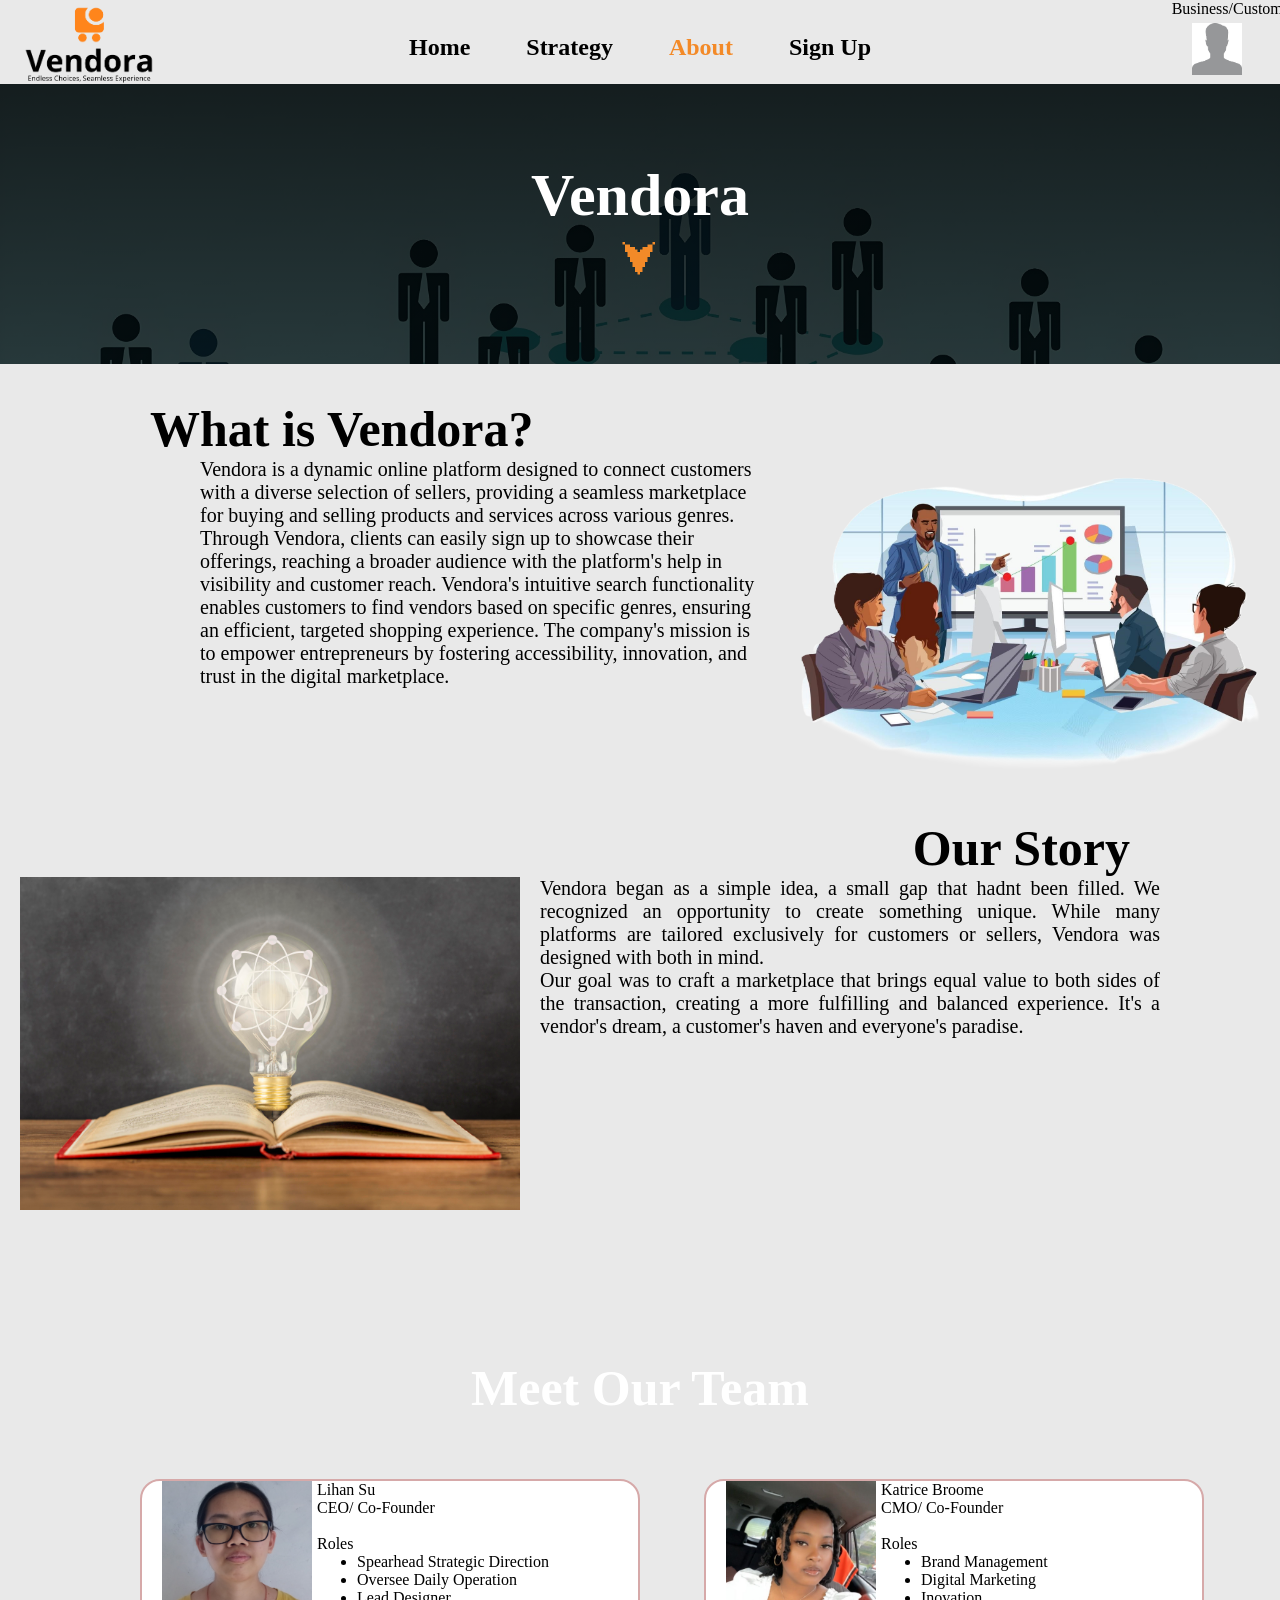
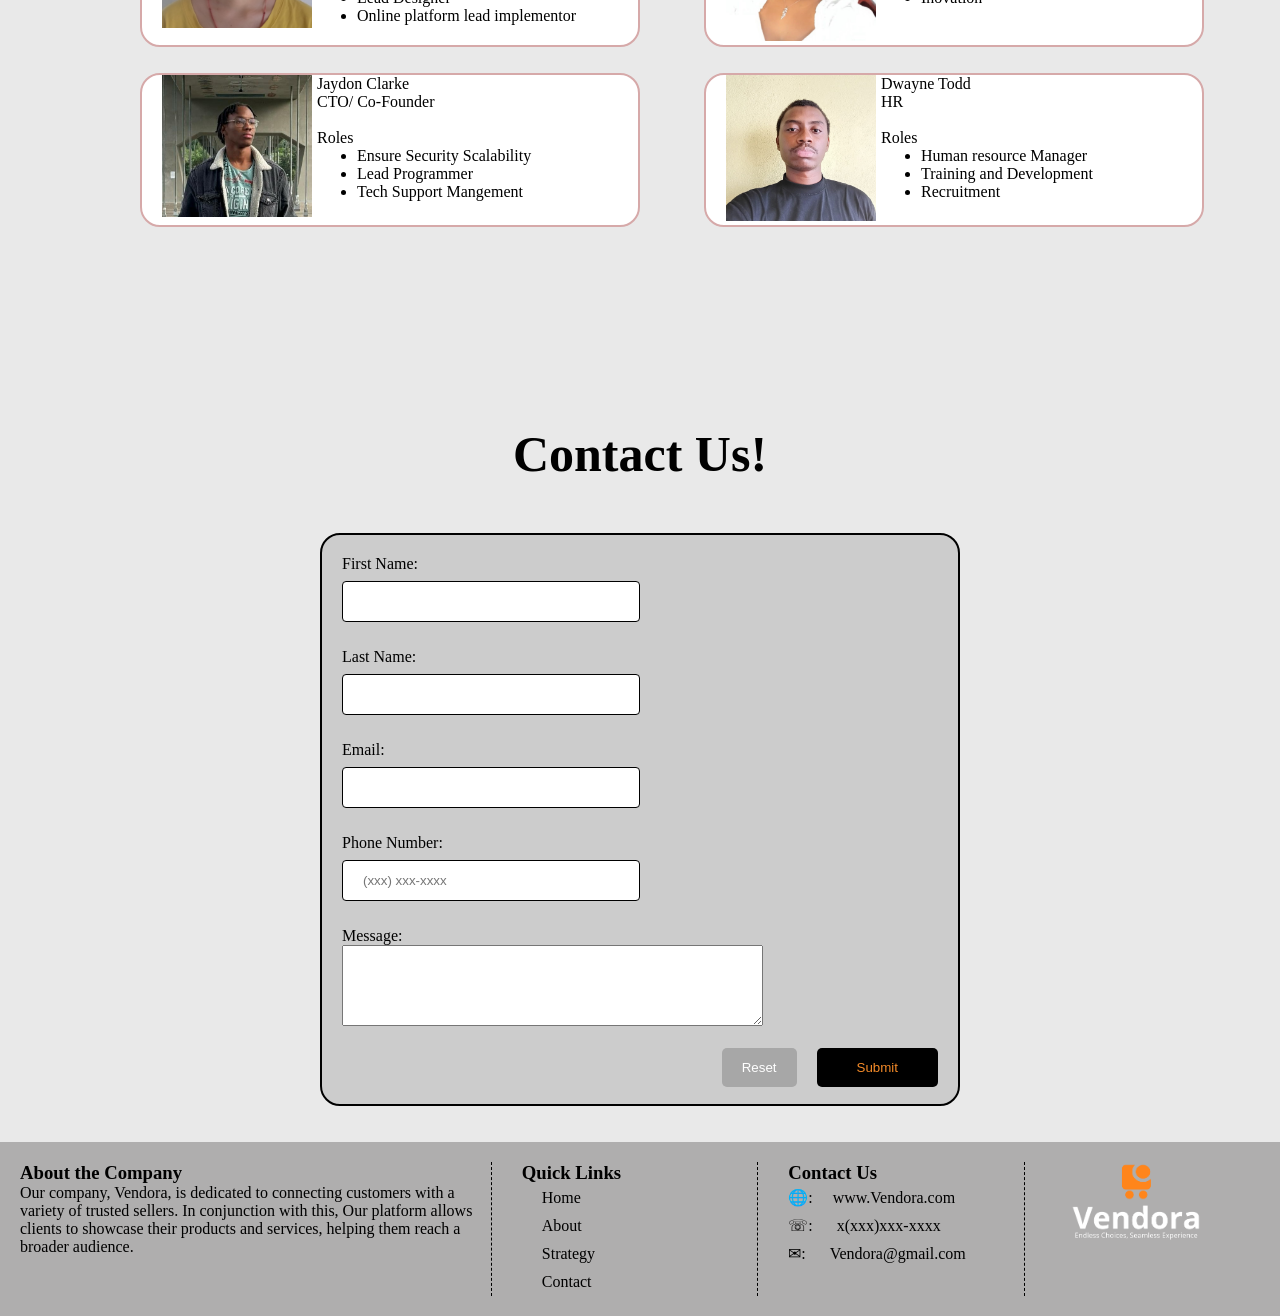
<file: FinalProjectWebPage/aboutUs.html>
<!DOCTYPE html>
<html lang="en">
<head>
    <meta charset="UTF-8">
    <meta name="viewport" content="width=device-width, initial-scale=1.0">
    <link rel="stylesheet" href="style.css">
    <title>About</title>
    <link rel="icon" type="image/x-icon" href="images/logosmall.png">
</head>
<body>
    <div id="container">
        <div id="navbar" class="row">
            <div class="col-md-2">
                <a href="home.html">
                    <img src="images/logoblk.png" alt="Business Logo" height="80"/>
                </a>
            </div>
            <div class="menu col-md-8">
                <a href="home.html">Home</a>
                <a href="strategy.html">Strategy</a>
                <a href="aboutUs.html" class="active">About</a>
                
                <a href="signup.html">Sign Up</a>
            </div>
            <div class="col-md-2">
                <p style="margin-left: 5rem;">
                    Business/Customer <a href ="profile.html"><img class ="img" src="images/blankuser.png"  width="50"></a>
                </p>
            </div>
        </div>
        <div id="bannerAbout" style="padding:6%">
            <h1 style="font-size:60px;text-align: center;">Vendora</h1>
            <p style="font-size:40px;text-align:center"><a href="#content" style="color:#f38a28">&#11167;</a></p>
        </div>

            
            <br><br>
            <h1 style="font-size:50px;margin-left:150px;">What is Vendora?</h1>
            <div id ="AbtBox">
            <br><p style="margin-left: 80px;">
                Vendora is a dynamic online platform designed to connect customers with a diverse selection of sellers, 
                providing a seamless marketplace for buying and selling products and services across various genres. Through Vendora, 
                clients can easily sign up to showcase their offerings, reaching a broader audience with the platform's help in visibility and customer reach.
                Vendora's intuitive search functionality enables customers to find vendors based on specific genres, ensuring an efficient, targeted shopping experience. 
                The company's mission is to empower entrepreneurs by fostering accessibility, innovation, and trust in the digital marketplace.
            </p>
            <p>
            <img src ="images/missions.png" width = "500">
            </p>
            </div>
            <br><br>
            <h1 style="font-size:50px;text-align:right; margin-right: 150px;">Our Story</h1>
            <div id ="AbtBoxR">
                <br>
                <p>
                    <img src ="images/story2.jpg" width = "500">
                </p>
                <p style="margin-right: 20px; text-align: justify;">
                    Vendora began as a simple idea, a small gap that hadnt been filled.
                    We recognized an opportunity to create something unique.
                    While many platforms are tailored exclusively for customers or
                    sellers, Vendora was designed with both in mind. 
                    <br>
                    Our goal was to craft a marketplace that
                    brings equal value to both sides of the transaction, creating a more fulfilling and balanced experience.
                    It's a vendor's dream, a customer's haven and everyone's paradise.
                </p>
            </div>
            <br><br><br>
            <div id="content">
                <div id ="bannerAbout">
                <br><br><br><br><br>
                <h1 style="font-size:50px;text-align:center;">Meet Our Team</h1>
                <br><br>
                <div id = "abtRow">
                    <div id="staffbox">
                        <p style="margin-left: 20px;">
                            <img src = "images/LiHan.jpeg" width="150">
                            <div class = "staffdetails">
                            Lihan Su <br>CEO/ Co-Founder
                            <br><br>
                            Roles
                            <ul>
                                <li>Spearhead Strategic Direction</li>
                                <li>Oversee Daily Operation</li>
                                <li>Lead Designer</li>
                                <li>Online platform lead implementor</li>
                            </ul>
                            </div>
                        </p>
                    </div>
                    <div id="staffbox">
                        <p style="margin-left: 20px;">
                            <img src = "images/katrice.jpeg" width="150">
                            <div class = "staffdetails">
                                Katrice Broome<br>CMO/ Co-Founder 
                                <br><br>
                                Roles
                                <ul>
                                    <li>Brand Management</li>
                                    <li>Digital Marketing</li>
                                    <li>Inovation</li>
                                </ul>
                            </div>
                        </p>
                    </div>
                </div>
                <div id ="abtRow">
                <div id="staffbox">
                    <p style="margin-left: 20px;">
                        <img src = "images/Jaydon.jpeg" width="150">
                        <div class = "staffdetails">
                            Jaydon Clarke<br>CTO/ Co-Founder
                            <br><br>
                            Roles
                            <ul>
                                <li>Ensure Security Scalability</li>
                                <li>Lead Programmer</li>
                                <li>Tech Support Mangement</li>
                            </ul>
                        </div>
                    </p>
                </div>
                <div id="staffbox">
                    <p style="margin-left: 20px;">
                        <img src = "images/Dwayne.jpeg" width="150">
                        <div class = "staffdetails">
                            Dwayne Todd<br> HR
                            <br><br>
                            Roles
                            <ul>
                                <li>Human resource Manager</li>
                                <li>Training and Development</li>
                                <li>Recruitment</li>
                            </ul>
                        </div>
                    </p>
                </div>
                </div>
                <br><br><br><br><br>
                </div>
            </div>
            <br><br><br><br><br><br>
            <div id ="jump1"></div>
            <h1 style="font-size:50px;text-align:center;">Contact Us!</h1>
                <div id="CUform">
                    <form>
                        <label for="first-name">First Name:</label><br>
                        <input type="text" id="first-name" name="first-name" required><br><br>
                        
                        <label for="last-name">Last Name:</label><br>
                        <input type="text" id="last-name" name="last-name" required><br><br>
                        
                        <label for="email">Email:</label><br>
                        <input type="email" id="email" name="email" required><br><br>
                        <label for="phone">Phone Number:</label><br>
                        <input type="tel" id="phone" name="phone" placeholder="(xxx) xxx-xxxx" required><br><br>
                        
                        <label for="message">Message:</label><br>
                        <textarea id="message" name="message" rows="5" cols="50" required></textarea><br><br>
                        
                        <input type="submit" value="Submit">
                        <input type="reset" value="Reset">
                        <br><br>
                    </form>
                </div>
                <br><br>
            <div id="footer">
                <div style="flex: 2;border-right: 1px dashed black;">
                    <h3>About the Company</h3>
                    <p>Our company, Vendora, is dedicated to connecting customers with a variety of trusted sellers. 
                        In conjunction with this, Our platform allows clients to showcase their products and services, helping them reach a broader audience.
                    </p>
                </div>
                
                <div style="flex: 1;margin-left: 30px;border-right: 1px dashed black">
                    <h3>Quick Links</h3>
                    <ul style="list-style-type: none; padding: 0;">
                        <li><a href="home.html">Home</a></li>
                        <li><a href="aboutUs.html">About</a></li>
                        <li><a href="strategy.html">Strategy</a></li>
                        <li><a href="aboutus.html#jump1">Contact</a></li>
                    </ul>
                </div>
                <div style="flex: 1;border-right: 1px dashed black;margin-left: 30px;">
                    <h3>Contact Us</h3>
                    <p>&#x1F310;:<a class="footer" href="home.html">www.Vendora.com</a></p>
                    <p>&#9743;: <a href="tel:1(246)xxx-xxxx">x(xxx)xxx-xxxx</a></p>
                    <p>&#9993;: <a href="mailto:Vendora@gmail.com">Vendora@gmail.com</a></p>
                </div>
                <div style="flex: 1; text-align: center;">
                    <img src="images/logo.png" alt="Company Logo" height="80">
                </div>
            </div>
    </div>
</body>
</html>
</file>
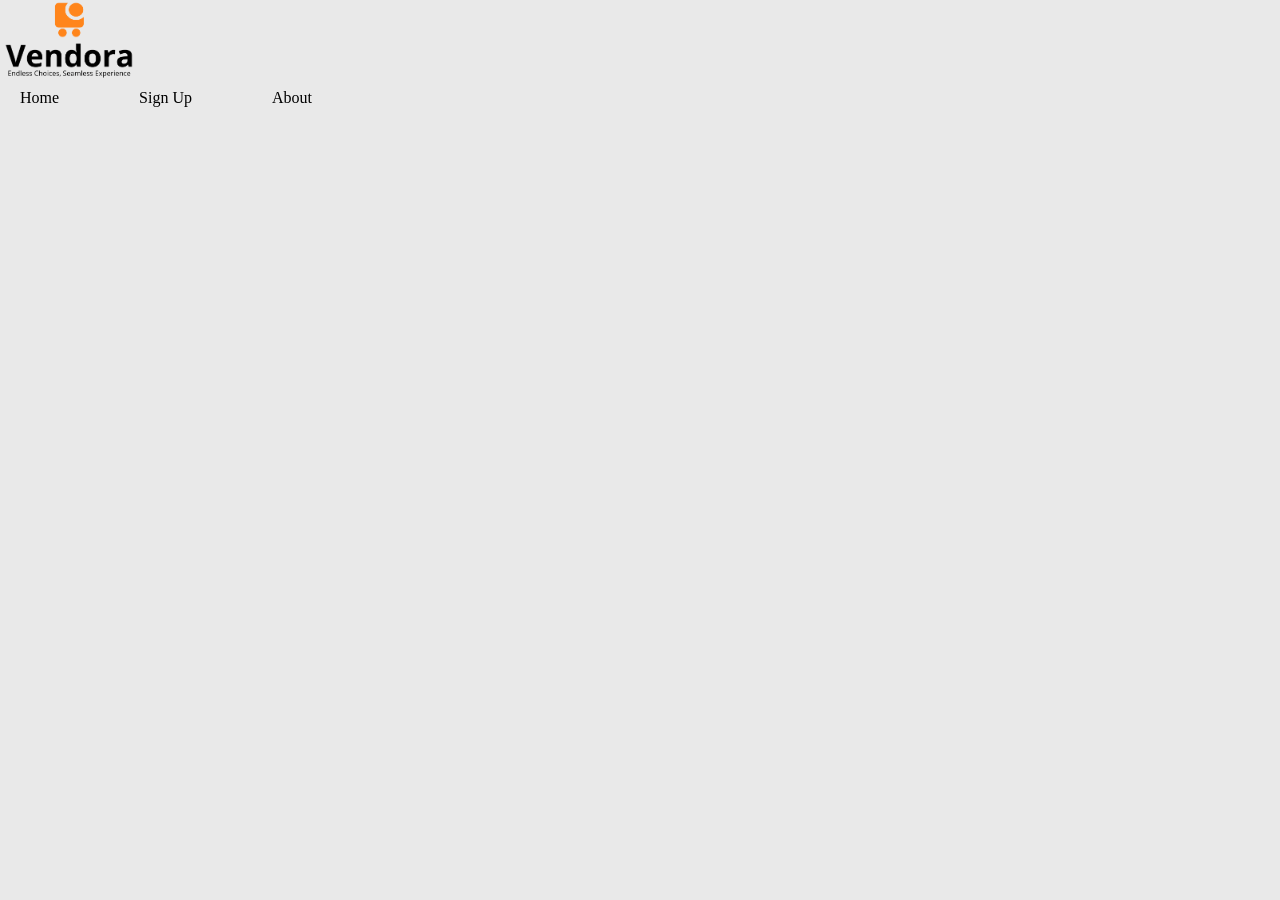
<file: FinalProjectWebPage/customerSearch.html>
<!DOCTYPE html>
<html lang="en">
<head>
    <meta charset="UTF-8">
    <meta name="viewport" content="width=device-width, initial-scale=1.0">
    <link rel="stylesheet" href="style.css">
    <title>Customer Search</title>
    <link rel="icon" type="image/x-icon" href="images/logosmall.png">
</head>
<body>
    <div id="container">
        <div id="navbar">
            <div id="headImg">
            <img src="images/logoblk.png" alt="Business Logo" height="80"/>
            </div>
            <p class="menu">
                <a href="home.html">Home</a>
                &nbsp;&nbsp;&nbsp;&nbsp;&nbsp;&nbsp;&nbsp;&nbsp;
                <a href="signup.html">Sign Up</a>
                &nbsp;&nbsp;&nbsp;&nbsp;&nbsp;&nbsp;&nbsp;&nbsp;
                <a href="aboutUs.html">About</a>
                <div id="searchlogo"></div>
                <div id="searchbox"></div>
            </p>
        </div>
        <div id="content">

        </div>
    </div>
</body>
</html>
</file>
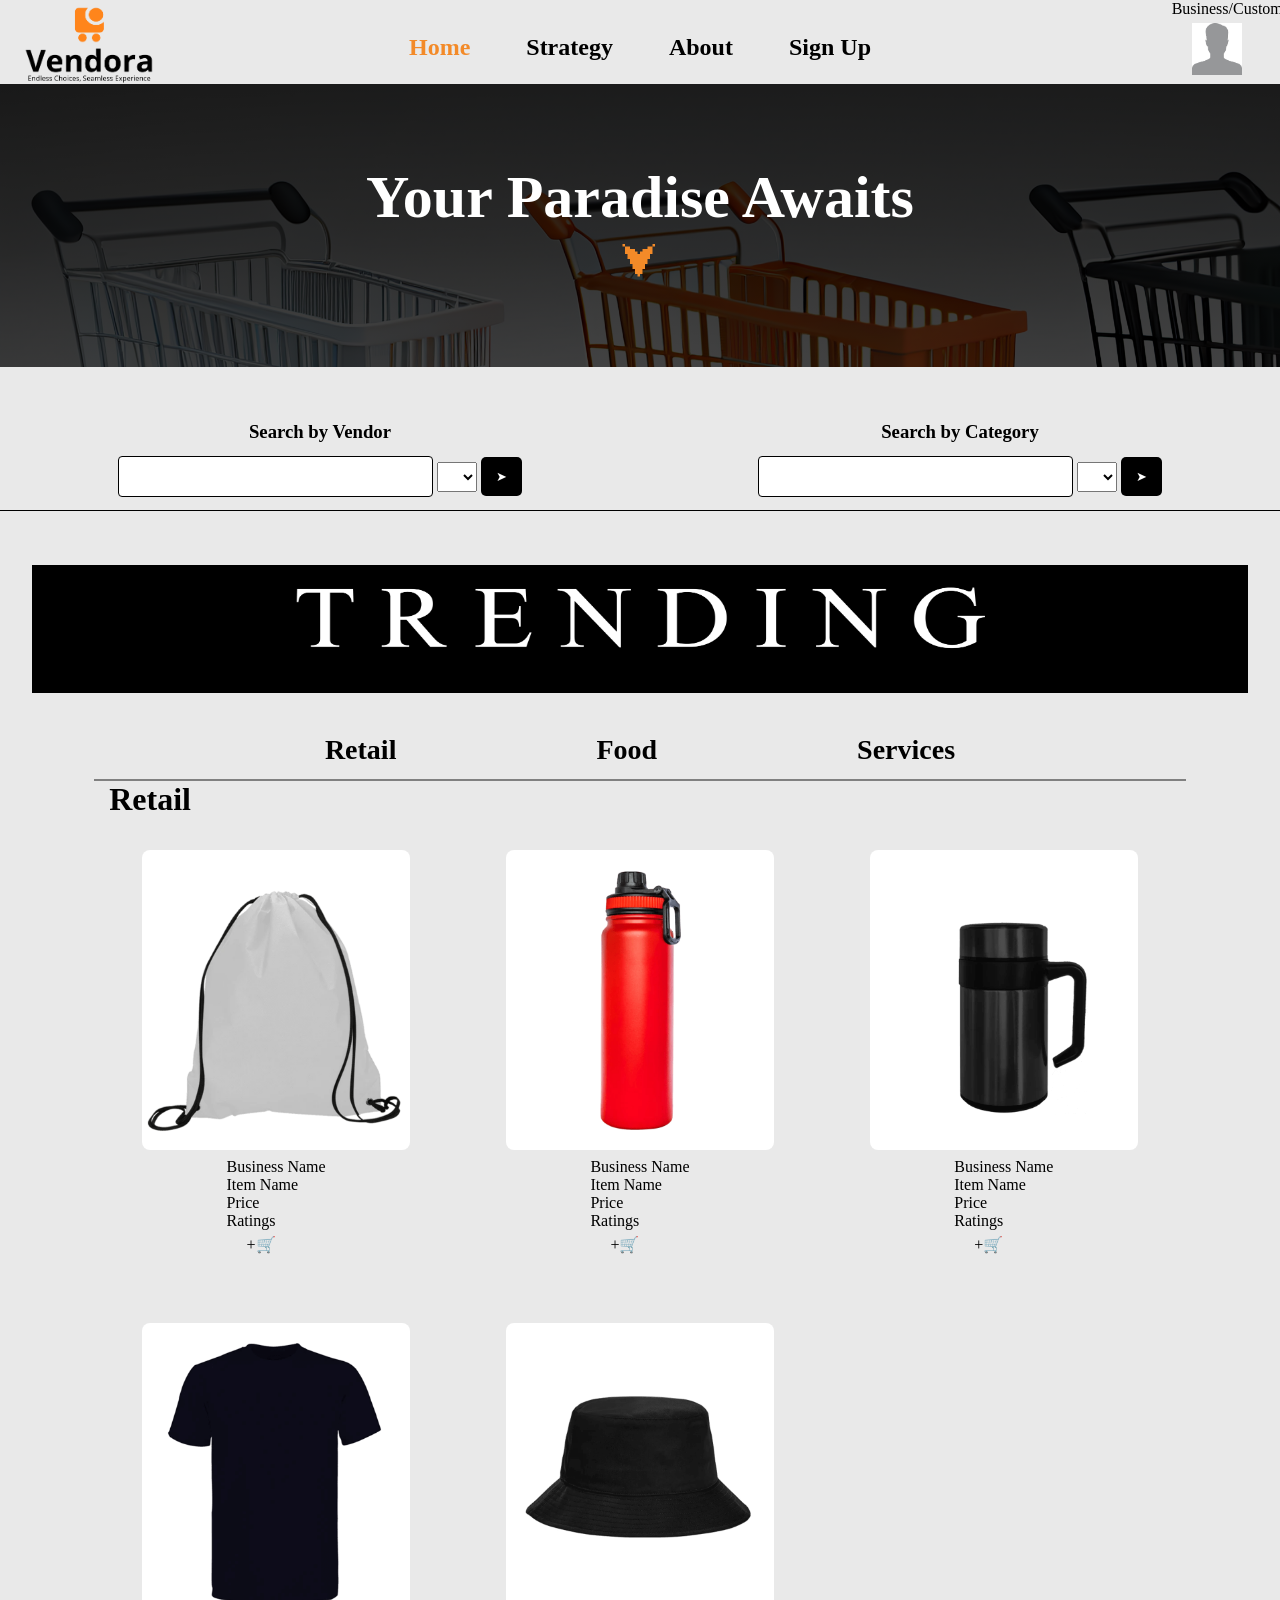
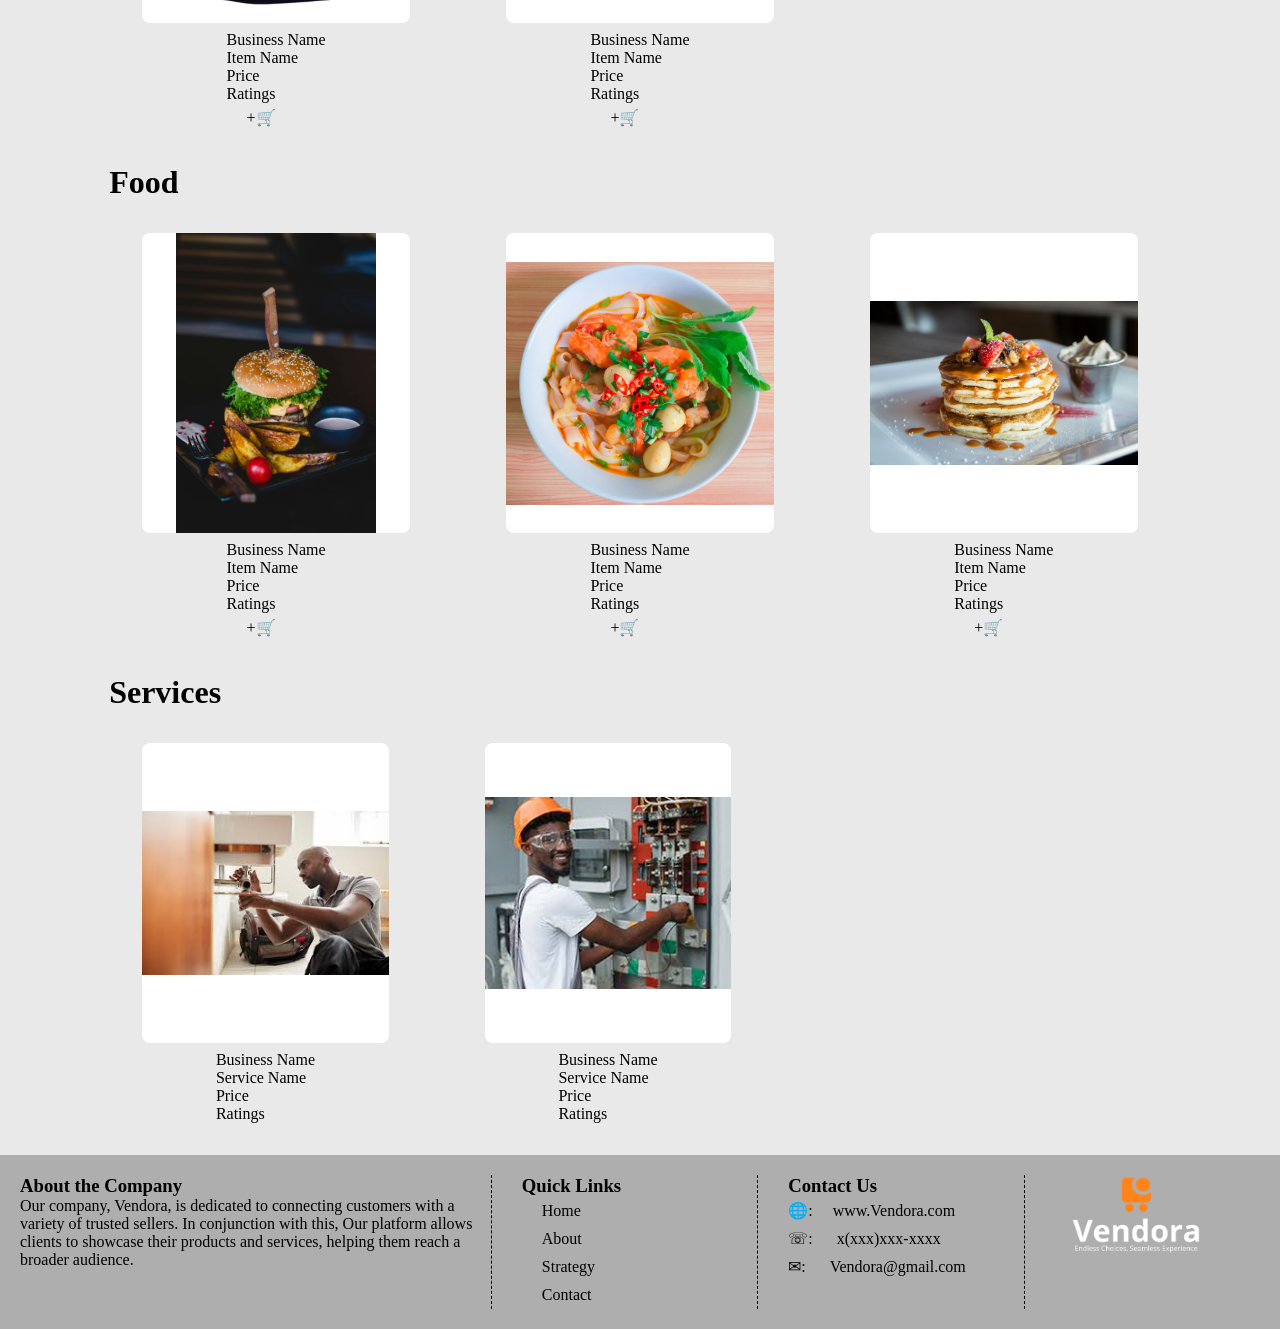
<file: FinalProjectWebPage/home.html>
<!DOCTYPE html>
<html lang="en">
<head>
    <meta charset="UTF-8">
    <meta name="viewport" content="width=device-width, initial-scale=1.0">
    <link rel="stylesheet" href="style.css">
    <title>Home</title>
    <link rel="icon" type="image/x-icon" href="images/logosmall.png">
</head>
<body>
    <div id="container">
      <div id="navbar" class="row">
        <div class="col-md-2">
            <a href="home.html">
                <img src="images/logoblk.png" alt="Business Logo" height="80"/>
            </a>
        </div>
        <div class="menu col-md-8">
            <a href="home.html" class="active">Home</a>
            <a href="strategy.html">Strategy</a>
            <a href="aboutUs.html">About</a>
            
            <a href="signup.html">Sign Up</a>
        </div>
        <div class="col-md-2">
            <p style="margin-left: 5rem;">
                Business/Customer <a href ="profile.html"><img class = "img" src="images/blankuser.png" width="50"></a>
            </p>
        </div>
    </div>
        <div class="row">
            <div id="banner" style="padding:6%">
                <h1 style="font-size:60px;text-align: center;">Your Paradise Awaits</h1>
                <p style="font-size:40px;text-align:center;"><a href="#content" style="color:#f38a28">&#11167;</a></p>
            </div>
        </div>
        <div id="content">
            <br><br><br>
            <div id ="searchRow">
                <h3 class="Search">Search by Vendor</h3>
                <h3 class="Search">Search by Category</h3>
            </div>
            <div id="searchRow">
                <form class="search1" action="searchVendor.html">
                    <input type="text" id="fname" name="fname" value="">
                    <select name ="vendors" id="vendor">
                        <option></option>
                        <option value="aurora_boutique">Aurora Boutique</option>
                        <option value="bella_blooms">Bella Blooms</option>
                        <option value="byte_basics">Byte Basics</option>
                        <option value="copper_cove">Copper Cove</option>
                        <option value="daily_delights">Daily Delights</option>
                        <option value="eco_emporium">Eco Emporium</option>
                        <option value="fashion_fiesta">Fashion Fiesta</option>
                        <option value="green_grove">Green Grove</option>
                        <option value="harmony_harvest">Harmony Harvest</option>
                        <option value="ivy_innovations">Ivy Innovations</option>
                        <option value="joyful_jars">Joyful Jars</option>
                        <option value="kitchen_kinetics">Kitchen Kinetics</option>
                        <option value="lunar_lights">Lunar Lights</option>
                        <option value="nectar_nook">Nectar Nook</option>
                        <option value="opal_outfitters">Opal Outfitters</option>
                        <option value="quaint_quests">Quaint Quests</option>
                        <option value="radiant_roots">Radiant Roots</option>
                        <option value="sunset_styles">Sunset Styles</option>
                        <option value="urban_uplift">Urban Uplift</option>
                        <option value="wholesome_wares">Wholesome Wares</option>
                    </select>
                    <input type="submit" value="&#10148;">
                </form>
                <form class="search1" action="searchCat.html">
                    <input type="text" id="fname" name="fname" value="">
                    <select name ="categorys" id="category">
                        <option></option>
                        <option value="electronics">Electronics</option>
                        <option value="fashion">Fashion</option>
                        <option value="home_garden">Home & Garden</option>
                        <option value="beauty_health">Beauty & Health</option>
                        <option value="sports_outdoors">Sports & Outdoors</option>
                        <option value="automotive">Automotive</option>
                        <option value="toys_games">Toys & Games</option>
                        <option value="groceries">Groceries</option>
                        <option value="office_supplies">Office Supplies</option>
                        <option value="books">Books</option>
                        <option value="music">Music</option>
                        <option value="appliances">Appliances</option>
                        <option value="jewelry_accessories">Jewelry & Accessories</option>
                        <option value="pets">Pets</option>
                        <option value="baby_kids">Baby & Kids</option>
                        <option value="art_collectibles">Art & Collectibles</option>
                        <option value="furniture">Furniture</option>
                        <option value="healthcare">Healthcare</option>
                        <option value="travel">Travel</option>
                        <option value="digital_services">Digital Services</option>
                    </select>
                    <input type="submit" value="&#10148;">
                </form>
            </div> 
            <br><br><br>
            <div id="trendbanner"><img src="images/TRENDING4.png" alt="Trending Banner" height="100%" width="95%"></div>   
            <br><br>      
            <div class="row">
                <ul class="col-md-offset-1 col-md-10 home-sub-menu">
                    <li><a href="#retail">Retail</a></li>
                    <li><a href="#food">Food</a></li>
                    <li><a href="#services">Services</a></li>
                </ul>
                <div class="col-md-offset-1 col-md-10 row listing-row">
                    
                    <div id="retail">
                        <h1>Retail</h1>
                    <div id="retail" class="row">
                    <div class="col-md-4 listing-container">
                        <div class="image-container">
                            <img src="images/Drawstring-2.png" alt="Drawstring bag">
                        </div>
                        <p>Business Name <br> Item Name <br> Price <br> Ratings <br><a href="#">+&#128722;</a></p>
                    </div>
                    <div class="col-md-4 listing-container">
                        <div class="image-container">
                            <img src="images/Mega-Tumbl-3.png" alt="large tumbler bottle">
                        </div>
                        <p>Business Name <br> Item Name <br> Price <br> Ratings <br><a href="#">+&#128722;</a></p>
                    </div>
                    <div class="col-md-4 listing-container">
                        <div class="image-container">
                            <img src="images/Stainless--2.png" alt="stainless steel thermos">
                        </div>
                        <p>Business Name <br> Item Name <br> Price <br> Ratings <br><a href="#">+&#128722;</a></p>
                    </div>
                    <div class="col-md-4 listing-container">
                        <div class="image-container">
                            <img src="images/Plain-T-sh-5.png" alt="plain t-shirt">
                        </div>
                        <p>Business Name <br> Item Name <br> Price <br> Ratings <br><a href="#">+&#128722;</a></p>
                    </div>
                    <div class="col-md-4 listing-container">
                        <div class="image-container">
                            <img src="images/Bucket-Hat-1.png" alt="bucket hat">
                        </div>
                        <p>Business Name <br> Item Name <br> Price <br> Ratings <br><a href="#">+&#128722;</a></p>
                    </div>
                    </div>
                    </div>

                    <div id="food">
                    <h1>Food</h1>
                    <div class="row">
                        <div class="col-md-4 listing-container">
                        <div class="image-container">
                            <img src="images/food-1.jpg" alt="gormet burger">
                        </div>
                        <p>Business Name <br> Item Name <br> Price <br> Ratings <br><a href="#">+&#128722;</a></p>
                        </div>
                        <div class="col-md-4 listing-container">
                            <div class="image-container">
                                <img src="images/food-2.jpg" alt="seaood soup noodles">
                            </div>
                            <p>Business Name <br> Item Name <br> Price <br> Ratings <br><a href="#">+&#128722;</a></p>
                        </div>
                        <div class="col-md-4 listing-container">
                            <div class="image-container">
                                <img src="images/food-3.jpg" alt="pancakes">
                            </div>
                            <p>Business Name <br> Item Name <br> Price <br> Ratings <br><a href="#">+&#128722;</a></p>
                        </div>
                    </div>
                    </div>

                    <div id="services">
                    <h1>Services</h1>
                    <div class="row">
                        <div class="col-md-4 listing-container">
                        <div class="image-container">
                            <img src="images/service-1.jpg" alt="plumber">
                        </div>
                        <p>Business Name <br> Service Name <br> Price <br> Ratings </p>
                        </div>
                        <div class="col-md-4 listing-container">
                        <div class="image-container">
                            <img src="images/service-2.jpg" alt="electrician">
                        </div>
                        <p>Business Name <br> Service Name <br> Price <br> Ratings </p>
                        </div>
                    </div>
                    </div>
                </div>
            </div>
        </div>
        <div id="footer">
            <div style="flex: 2;border-right: 1px dashed black;">
                <h3>About the Company</h3>
                <p>Our company, Vendora, is dedicated to connecting customers with a variety of trusted sellers. 
                    In conjunction with this, Our platform allows clients to showcase their products and services, helping them reach a broader audience.
                </p>
            </div>
            
            <div style="flex: 1;margin-left: 30px;border-right: 1px dashed black">
                <h3>Quick Links</h3>
                <ul style="list-style-type: none; padding: 0;">
                    <li><a href="home.html">Home</a></li>
                    <li><a href="aboutUs.html">About</a></li>
                    <li><a href="strategy.html">Strategy</a></li>
                    <li><a href="aboutus.html#jump1">Contact</a></li>
                </ul>
            </div>
            <div style="flex: 1;border-right: 1px dashed black;margin-left: 30px;">
                <h3>Contact Us</h3>
                <p>&#x1F310;:<a class="footer" href="home.html">www.Vendora.com</a></p>
                <p>&#9743;: <a href="tel:1(246)xxx-xxxx">x(xxx)xxx-xxxx</a></p>
                <p>&#9993;: <a href="mailto:Vendora@gmail.com">Vendora@gmail.com</a></p>
            </div>
            <div style="flex: 1; text-align: center;">
                <img src="images/logo.png" alt="Company Logo" height="80">
            </div>
        </div>
    </div>
</body>
</html>
</file>
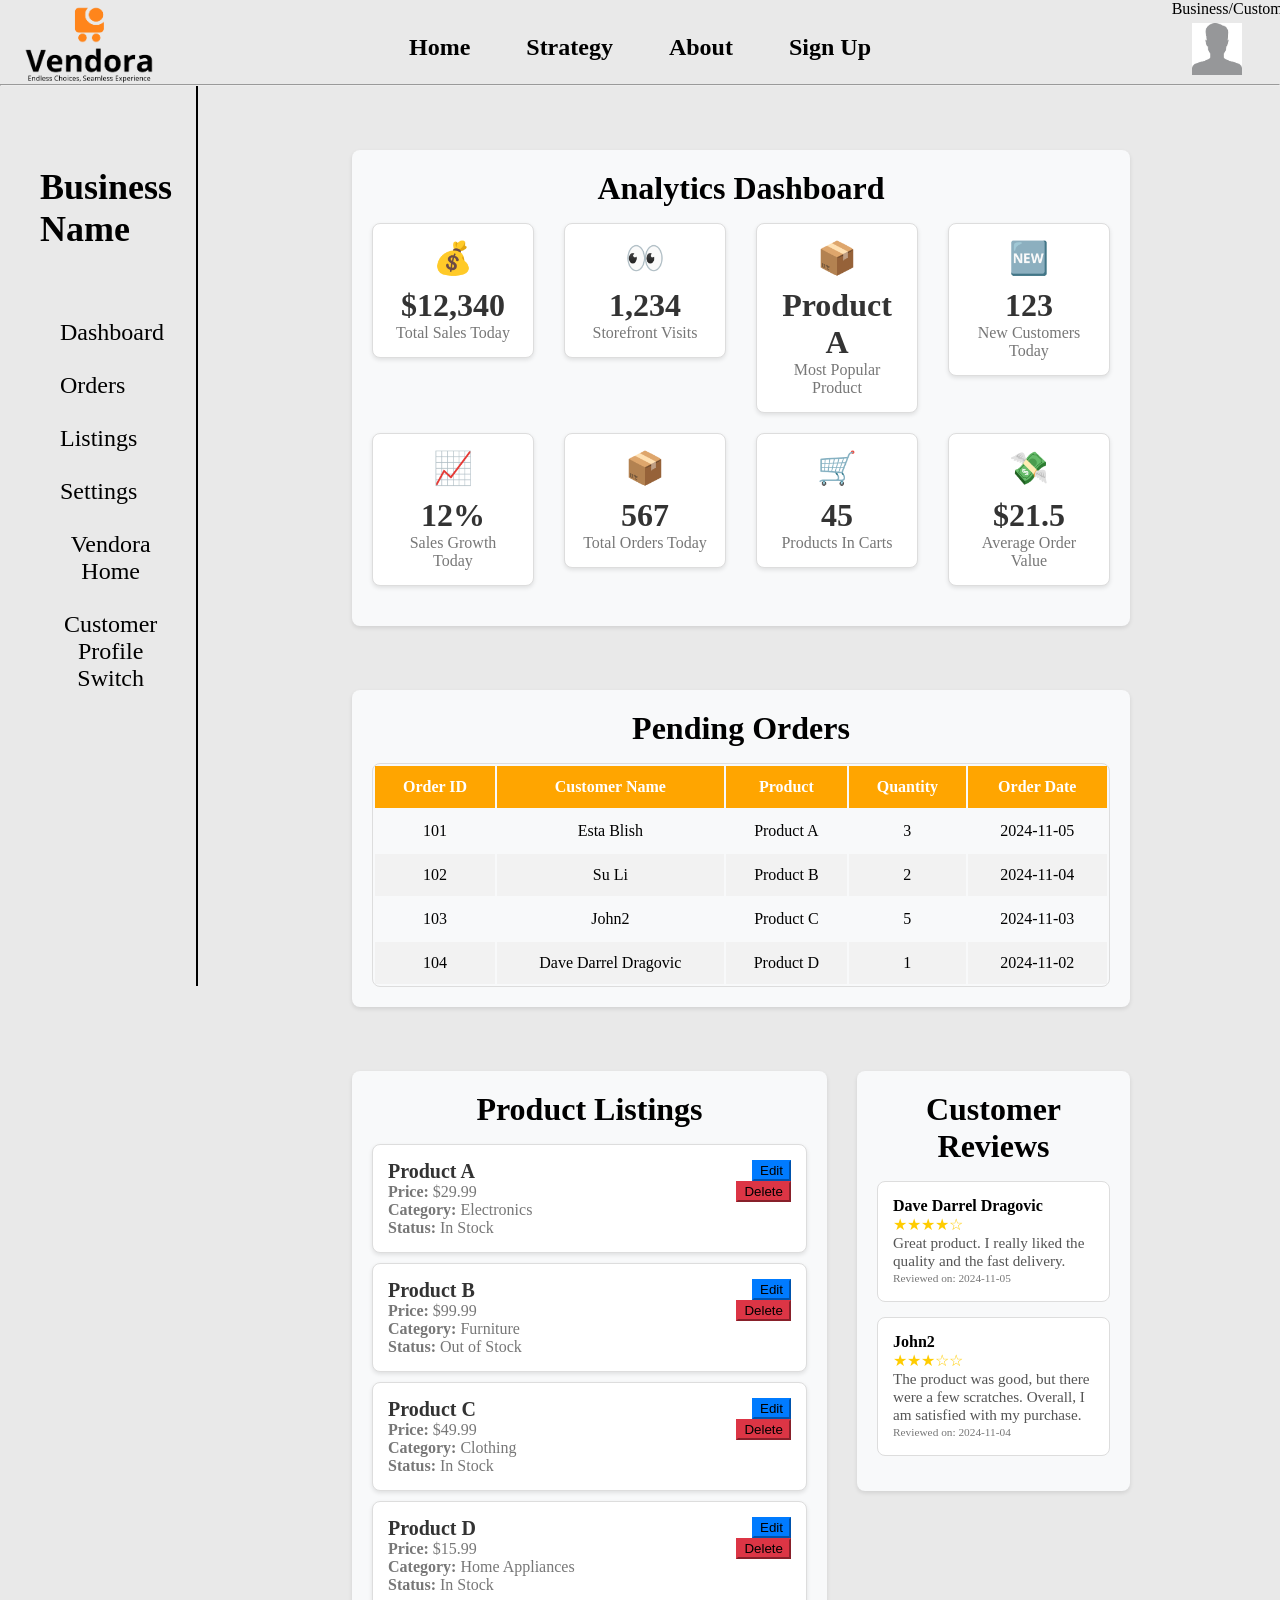
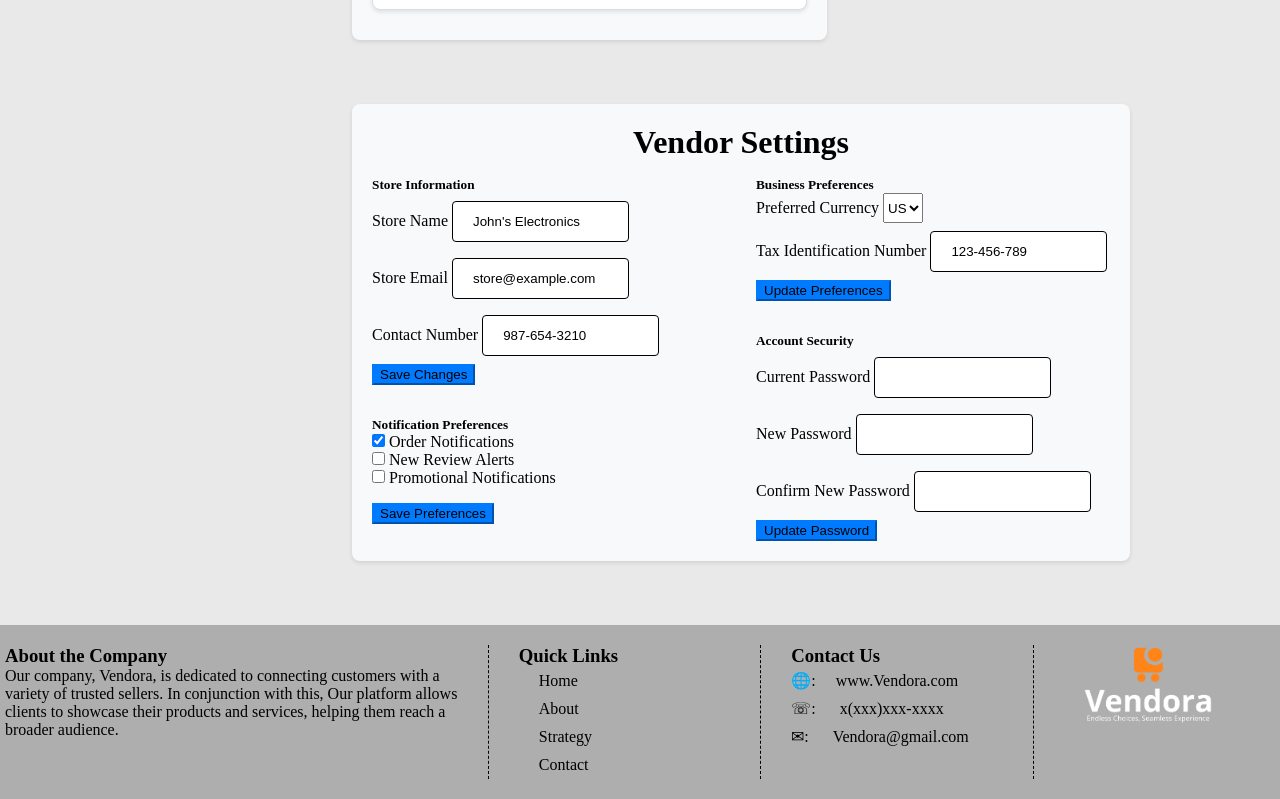
<file: FinalProjectWebPage/profile.html>
<!DOCTYPE html>
<html lang="en">
  <head>
    <meta charset="UTF-8">
    <meta name="viewport" content="width=device-width, initial-scale=1.0">
    <link rel="stylesheet" href="style.css">
    <title>Profile</title>
    <link rel="icon" type="image/x-icon" href="images/logosmall.png">
  </head>
  <body>
    <div id="container">
      <div id="navbar" class="row">
        <div class="col-md-2">
            <a href="home.html">
                <img src="images/logoblk.png" alt="Business Logo" height="80"/>
            </a>
        </div>
        <div class="menu col-md-8">
            <a href="home.html">Home</a>
            <a href="strategy.html">Strategy</a>
            <a  href="aboutUs.html">About</a>
            <a href="signup.html">Sign Up</a>
        </div>
        <div class="col-md-2">
            <p style="margin-left: 5rem;">
                Business/Customer <a href ="profile.html"><img class ="img" src="images/blankuser.png"  width="50" ></a>
            </p>
        </div>
    </div>
    <hr>
      <div class="row">
        <div class="col-md-2 side-bar">
          <ul>
            <li style="margin-bottom: 3rem"><h2>Business Name</h2></li>
            <li><a href="profile.html#jump9">Dashboard</a></li>
            <li><a href="profile.html#jump6">Orders</a></li>
            <li><a href="profile.html#jump7">Listings</a></li>
            <li><a href="profile.html#jump8">Settings</a></li>
            <li><a href="home.html">Vendora Home</a></li>
            <li><a href="profileC.html">Customer Profile Switch</a></li>
          </ul>
        </div>
        <div id="content" style="padding: 4rem">
          <div class="row">
            <div class="col-md-8 col-md-offset-3">
              <div id="jump9"></div>
            <div class="analytics-section">
                <h1 style="margin-bottom: 1rem; text-align: center;">Analytics Dashboard</h1>
                <div class="row">
                  <div class="col-md-3">
                    <div class="analytic-card">
                      <div class="icon">💰</div>
                      <h4>$12,340</h4>
                      <p>Total Sales Today</p>
                    </div>
                  </div>
          
                  <div class="col-md-3">
                    <div class="analytic-card">
                      <div class="icon">👀</div>
                      <h4>1,234</h4>
                      <p>Storefront Visits</p>
                    </div>
                  </div>
          
                  <div class="col-md-3">
                    <div class="analytic-card">
                      <div class="icon">📦</div>
                      <h4>Product A</h4>
                      <p>Most Popular Product</p>
                    </div>
                  </div>
          
                  <div class="col-md-3">
                    <div class="analytic-card">
                      <div class="icon">🆕</div>
                      <h4>123</h4>
                      <p>New Customers Today</p>
                    </div>
                  </div>
                </div>
          
                <div class="row">
                  <div class="col-md-3">
                    <div class="analytic-card">
                      <div class="icon">📈</div>
                      <h4>12%</h4>
                      <p>Sales Growth Today</p>
                    </div>
                  </div>
          
                  <div class="col-md-3">
                    <div class="analytic-card">
                      <div class="icon">📦</div>
                      <h4>567</h4>
                      <p>Total Orders Today</p>
                    </div>
                  </div>
          
                  <div class="col-md-3">
                    <div class="analytic-card">
                      <div class="icon">🛒</div>
                      <h4>45</h4>
                      <p>Products In Carts</p>
                    </div>
                  </div>
          
                  <div class="col-md-3">
                    <div class="analytic-card">
                      <div class="icon">💸</div>
                      <h4>$21.5</h4>
                      <p>Average Order Value</p>
                    </div>
                  </div>
                </div>
              </div>
            </div>
            <div class="col-md-8 col-md-offset-3" style="margin-top: 4rem">
              <div id ="jump6"></div>
              <div class="table-container">
                <h1 style="margin-bottom: 1rem; text-align: center;">Pending Orders</h1>
                <table class="table">
                  <thead>
                    <tr>
                      <th>Order ID</th>
                      <th>Customer Name</th>
                      <th>Product</th>
                      <th>Quantity</th>
                      <th>Order Date</th>
                    </tr>
                  </thead>
                  <tbody>
                    <tr>
                      <td>101</td>
                      <td>Esta Blish</td>
                      <td>Product A</td>
                      <td>3</td>
                      <td>2024-11-05</td>
                    </tr>
                    <tr>
                      <td>102</td>
                      <td>Su Li</td>
                      <td>Product B</td>
                      <td>2</td>
                      <td>2024-11-04</td>
                    </tr>
                    <tr>
                      <td>103</td>
                      <td>John2</td>
                      <td>Product C</td>
                      <td>5</td>
                      <td>2024-11-03</td>
                    </tr>
                    <tr>
                      <td>104</td>
                      <td>Dave Darrel Dragovic</td>
                      <td>Product D</td>
                      <td>1</td>
                      <td>2024-11-02</td>
                    </tr>
                  </tbody>
                </table>
              </div>
            </div>

            <div class="col-md-5 col-md-offset-3" style="margin-top: 4rem">
              <div id="jump7"></div>
                <div class="listing-section">
                    <h1 style="margin-bottom: 1rem; text-align: center;">Product Listings</h1>
              
                    <!-- Listing 1 -->
                    <div class="listing-card">
                      <div class="row">
                        <div class="col-md-8">
                          <h5>Product A</h5>
                          <p><strong>Price:</strong> $29.99</p>
                          <p><strong>Category:</strong> Electronics</p>
                          <p><strong>Status:</strong> In Stock</p>
                        </div>
                        <div class="col-md-4 action-buttons">
                          <button class="btn btn-primary">Edit</button>
                          <button class="btn btn-danger">Delete</button>
                        </div>
                      </div>
                    </div>
              
                    <!-- Listing 2 -->
                    <div class="listing-card">
                      <div class="row">
                        <div class="col-md-8">
                          <h5>Product B</h5>
                          <p><strong>Price:</strong> $99.99</p>
                          <p><strong>Category:</strong> Furniture</p>
                          <p><strong>Status:</strong> Out of Stock</p>
                        </div>
                        <div class="col-md-4 action-buttons">
                          <button class="btn btn-primary">Edit</button>
                          <button class="btn btn-danger">Delete</button>
                        </div>
                      </div>
                    </div>
              
                    <!-- Listing 3 -->
                    <div class="listing-card">
                      <div class="row">
                        <div class="col-md-8">
                          <h5>Product C</h5>
                          <p><strong>Price:</strong> $49.99</p>
                          <p><strong>Category:</strong> Clothing</p>
                          <p><strong>Status:</strong> In Stock</p>
                        </div>
                        <div class="col-md-4 action-buttons">
                          <button class="btn btn-primary">Edit</button>
                          <button class="btn btn-danger">Delete</button>
                        </div>
                      </div>
                    </div>
              
                    <!-- Listing 4 -->
                    <div class="listing-card">
                      <div class="row">
                        <div class="col-md-8">
                          <h5>Product D</h5>
                          <p><strong>Price:</strong> $15.99</p>
                          <p><strong>Category:</strong> Home Appliances</p>
                          <p><strong>Status:</strong> In Stock</p>
                        </div>
                        <div class="col-md-4 action-buttons">
                          <button class="btn btn-primary">Edit</button>
                          <button class="btn btn-danger">Delete</button>
                        </div>
                      </div>
                    </div>
              
                  </div>
            </div>
            <div class="col-md-3" style="margin-top: 4rem">
              <div class="review-section">
                <h1 style="margin-bottom: 1rem; text-align: center;">Customer Reviews</h1>

                <div class="review-card">
                  <div class="d-flex justify-content-between">
                    <div class="reviewer-name">Dave Darrel Dragovic</div>
                    <div class="rating">★★★★☆</div>
                  </div>
                  <div class="review-text">
                    <p>
                      Great product. I really liked the quality and the fast
                      delivery.
                    </p>
                  </div>
                  <div class="date">
                    <small>Reviewed on: 2024-11-05</small>
                  </div>
                </div>

                <div class="review-card">
                  <div class="d-flex justify-content-between">
                    <div class="reviewer-name">John2</div>
                    <div class="rating">★★★☆☆</div>
                  </div>
                  <div class="review-text">
                    <p>
                      The product was good, but there were a few scratches. Overall, I am satisfied with my purchase.
                    </p>
                  </div>
                  <div class="date">
                    <small>Reviewed on: 2024-11-04</small>
                  </div>
                </div>
              </div>
            </div>

            <div class="col-md-8 col-md-offset-3" style="margin-top: 4rem;">
              <div id="jump8"></div>
              <div class="table-container">
                  <h1 style="margin-bottom: 1rem; text-align: center;">Vendor Settings</h1>
                  
                  <div class="row">
                      <!-- Left Column -->
                      <div class="col-md-6">
                          <!-- Store Information -->
                          <div class="settings-card">
                              <h5>Store Information</h5>
                              <form>
                                  <div class="form-group">
                                      <label for="store-name">Store Name</label>
                                      <input type="text" class="form-control" id="store-name" value="John's Electronics">
                                  </div>
                                  <div class="form-group">
                                      <label for="store-email">Store Email</label>
                                      <input type="email" class="form-control" id="store-email" value="store@example.com">
                                  </div>
                                  <div class="form-group">
                                      <label for="store-phone">Contact Number</label>
                                      <input type="text" class="form-control" id="store-phone" value="987-654-3210">
                                  </div>
                                  <button class="btn btn-primary">Save Changes</button>
                              </form>
                          </div>
          
                          <!-- Notification Preferences -->
                          <div class="settings-card" style="margin-top: 2rem;">
                              <h5>Notification Preferences</h5>
                              <form>
                                  <div class="form-check">
                                      <input type="checkbox" class="form-check-input" id="order-notifications" checked>
                                      <label class="form-check-label" for="order-notifications">Order Notifications</label>
                                  </div>
                                  <div class="form-check">
                                      <input type="checkbox" class="form-check-input" id="review-notifications">
                                      <label class="form-check-label" for="review-notifications">New Review Alerts</label>
                                  </div>
                                  <div class="form-check">
                                      <input type="checkbox" class="form-check-input" id="promo-notifications">
                                      <label class="form-check-label" for="promo-notifications">Promotional Notifications</label>
                                  </div>
                                  <button class="btn btn-primary" style="margin-top: 1rem;">Save Preferences</button>
                              </form>
                          </div>
                      </div>
          
                      <!-- Right Column -->
                      <div class="col-md-6">
                          <!-- Business Preferences -->
                          <div class="settings-card">
                              <h5>Business Preferences</h5>
                              <form>
                                  <div class="form-group">
                                      <label for="currency">Preferred Currency</label>
                                      <select class="form-control" id="currency">
                                          <option>USD</option>
                                          <option>EUR</option>
                                          <option>GBP</option>
                                          <option>AUD</option>
                                      </select>
                                  </div>
                                  <div class="form-group">
                                      <label for="tax-id">Tax Identification Number</label>
                                      <input type="text" class="form-control" id="tax-id" value="123-456-789">
                                  </div>
                                  <button class="btn btn-primary">Update Preferences</button>
                              </form>
                          </div>
          
                          <!-- Password Settings -->
                          <div class="settings-card" style="margin-top: 2rem;">
                              <h5>Account Security</h5>
                              <form>
                                  <div class="form-group">
                                      <label for="current-password">Current Password</label>
                                      <input type="password" class="form-control" id="current-password">
                                  </div>
                                  <div class="form-group">
                                      <label for="new-password">New Password</label>
                                      <input type="password" class="form-control" id="new-password">
                                  </div>
                                  <div class="form-group">
                                      <label for="confirm-password">Confirm New Password</label>
                                      <input type="password" class="form-control" id="confirm-password">
                                  </div>
                                  <button class="btn btn-primary">Update Password</button>
                              </form>
                          </div>
                      </div>
                  </div>
              </div>
          </div>
            
          </div>
        </div>
        <br><br>
            <div id="footer">
                <div style="flex: 2;border-right: 1px dashed black;">
                    <h3>About the Company</h3>
                    <p>Our company, Vendora, is dedicated to connecting customers with a variety of trusted sellers. 
                        In conjunction with this, Our platform allows clients to showcase their products and services, helping them reach a broader audience.
                    </p>
                </div>
                
                <div style="flex: 1;margin-left: 30px;border-right: 1px dashed black">
                    <h3>Quick Links</h3>
                    <ul style="list-style-type: none; padding: 0;">
                        <li><a href="home.html">Home</a></li>
                        <li><a href="aboutUs.html">About</a></li>
                        <li><a href="strategy.html">Strategy</a></li>
                        <li><a href="aboutus.html#jump1">Contact</a></li>
                    </ul>
                </div>
                <div style="flex: 1;border-right: 1px dashed black;margin-left: 30px;">
                    <h3>Contact Us</h3>
                    <p>&#x1F310;:<a class="footer" href="home.html">www.Vendora.com</a></p>
                    <p>&#9743;: <a href="tel:1(246)xxx-xxxx">x(xxx)xxx-xxxx</a></p>
                    <p>&#9993;: <a href="mailto:Vendora@gmail.com">Vendora@gmail.com</a></p>
                </div>
                <div style="flex: 1; text-align: center;">
                    <img src="images/logo.png" alt="Company Logo" height="80">
                </div>
            </div>
      </div>
    </div>
  </body>
</html>
</file>
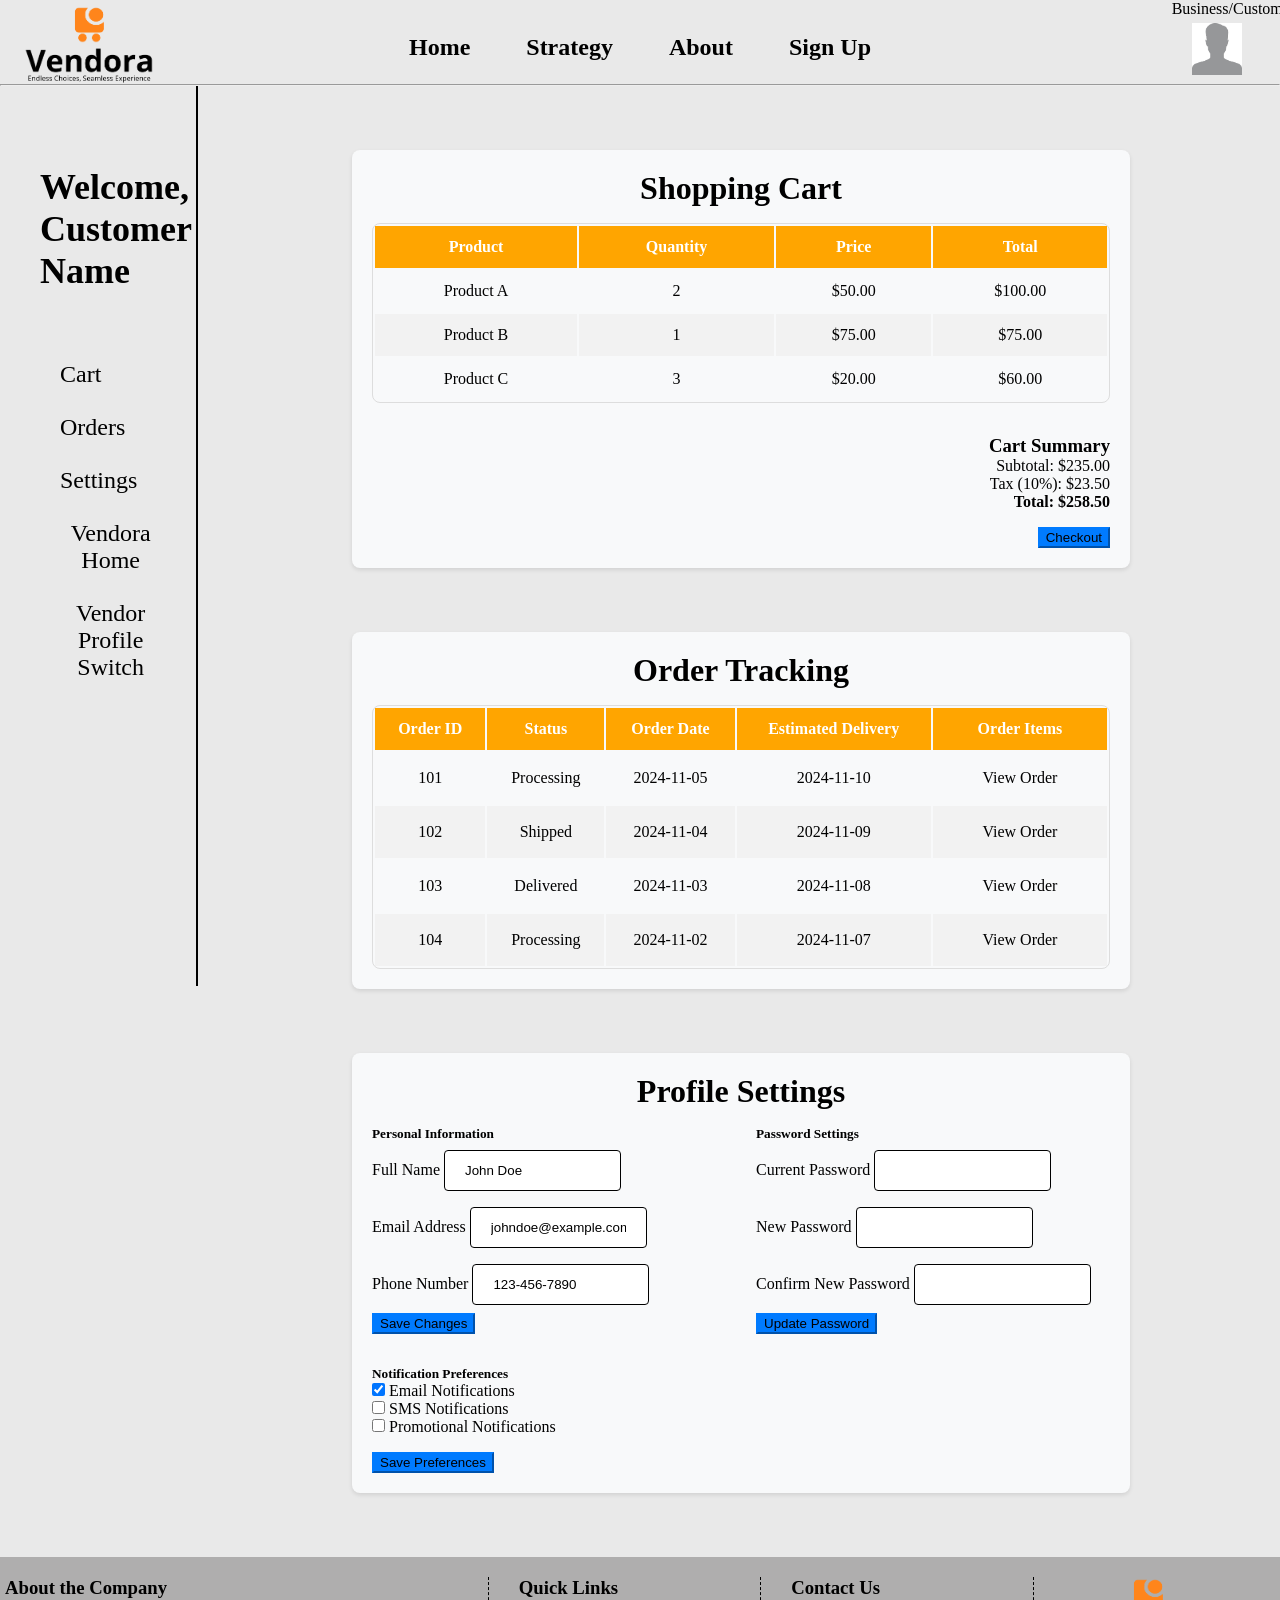
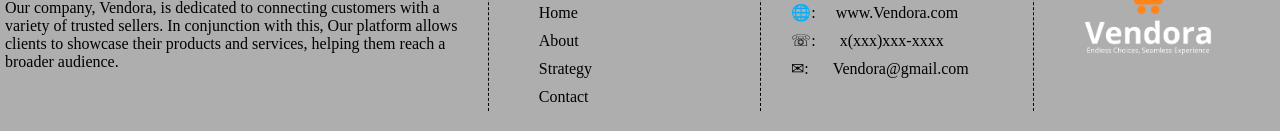
<file: FinalProjectWebPage/profileC.html>
<!DOCTYPE html>
<html lang="en">
  <head>
    <meta charset="UTF-8">
    <meta name="viewport" content="width=device-width, initial-scale=1.0">
    <link rel="stylesheet" href="style.css">
    <title>Profile</title>
    <link rel="icon" type="image/x-icon" href="images/logosmall.png">
  </head>
  <body>
    <div id="container">
      <div id="navbar" class="row">
        <div class="col-md-2">
            <a href="home.html">
                <img src="images/logoblk.png" alt="Business Logo" height="80"/>
            </a>
        </div>
        <div class="menu col-md-8">
            <a href="home.html">Home</a>
            <a href="strategy.html">Strategy</a>
            <a  href="aboutUs.html">About</a>
            <a href="signup.html">Sign Up</a>
        </div>
        <div class="col-md-2">
            <p style="margin-left: 5rem;">
                Business/Customer <a href ="profile.html"><img class ="img" src="images/blankuser.png"  width="50" ></a>
            </p>
        </div>
    </div>
    <hr>
      <div class="row">
        <div class="col-md-2 side-bar">
          <ul>
            <li style="margin-bottom: 3rem"><h2>Welcome, Customer Name</h2></li>
            <li><a href="profileC.html#jump3">Cart</a></li>
            <li><a href="profileC.html#jump4">Orders</a></li>
            <li><a href="profileC.html#jump5">Settings</a></li>
            <li><a href="home.html">Vendora Home</a></li>
            <li><a href="profile.html">Vendor Profile Switch</a></li>
          </ul>
        </div>
        <div id="content" style="padding: 4rem">
          <div class="row">
            <div class="col-md-8 col-md-offset-3">
              <div id="jump3"></div>
              <div class="table-container1">
                  <h1 style="margin-bottom: 1rem; text-align: center;">Shopping Cart</h1>
                  
                  
                  <table class="table table-bordered" style="margin-top: 1rem;">
                      <thead>
                          <tr>
                              <th>Product</th>
                              <th>Quantity</th>
                              <th>Price</th>
                              <th>Total</th>
                          </tr>
                      </thead>
                      <tbody>
                          <tr>
                              <td>Product A</td>
                              <td>2</td>
                              <td>$50.00</td>
                              <td>$100.00</td>
                          </tr>
                          <tr>
                              <td>Product B</td>
                              <td>1</td>
                              <td>$75.00</td>
                              <td>$75.00</td>
                          </tr>
                          <tr>
                              <td>Product C</td>
                              <td>3</td>
                              <td>$20.00</td>
                              <td>$60.00</td>
                          </tr>
                      </tbody>
                  </table>
          
                  <div class="cart-summary" style="margin-top: 2rem; text-align: right;">
                      <h3>Cart Summary</h3>
                      <p>Subtotal: $235.00</p>
                      <p>Tax (10%): $23.50</p>
                      <h4>Total: $258.50</h4>
                      <button class="btn btn-primary" style="margin-top: 1rem;">Checkout</button>
                  </div>
              </div>
          </div>
          
            <div class="col-md-8 col-md-offset-3" style="margin-top: 4rem">
              <div id ="jump4"></div>
              <div class="table-container">
                <h1 style="margin-bottom: 1rem; text-align: center;">Order Tracking</h1>
                <table class="table table-bordered">
                    <thead>
                        <tr>
                            <th>Order ID</th>
                            <th>Status</th>
                            <th>Order Date</th>
                            <th>Estimated Delivery</th>
                            <th>Order Items</th>
                        </tr>
                    </thead>
                    <tbody>
                        <tr>
                            <td>101</td>
                            <td>Processing</td>
                            <td>2024-11-05</td>
                            <td>2024-11-10</td>
                            <td><a href="#" class="btn btn-link">View Order</a></td>
                        </tr>
                        <tr>
                            <td>102</td>
                            <td>Shipped</td>
                            <td>2024-11-04</td>
                            <td>2024-11-09</td>
                            <td><a href="#" class="btn btn-link">View Order</a></td>
                        </tr>
                        <tr>
                            <td>103</td>
                            <td>Delivered</td>
                            <td>2024-11-03</td>
                            <td>2024-11-08</td>
                            <td><a href="#" class="btn btn-link">View Order</a></td>
                        </tr>
                        <tr>
                            <td>104</td>
                            <td>Processing</td>
                            <td>2024-11-02</td>
                            <td>2024-11-07</td>
                            <td><a href="#" class="btn btn-link">View Order</a></td>
                        </tr>
                    </tbody>
                </table>
            </div>
            
            </div>

            <div class="col-md-8 col-md-offset-3" style="margin-top: 4rem;">
              <div id ="jump5"></div>
              <div class="table-container">
                  <h1 style="margin-bottom: 1rem; text-align: center;">Profile Settings</h1>
                  
                  <div class="row">
                      <div class="col-md-6">
                          <!-- Personal Information -->
                          <div class="settings-card">
                              <h5>Personal Information</h5>
                              <form>
                                  <div class="form-group">
                                      <label for="name">Full Name</label>
                                      <input type="text" class="form-control" id="name" value="John Doe">
                                  </div>
                                  <div class="form-group">
                                      <label for="email">Email Address</label>
                                      <input type="email" class="form-control" id="email" value="johndoe@example.com">
                                  </div>
                                  <div class="form-group">
                                      <label for="phone">Phone Number</label>
                                      <input type="text" class="form-control" id="phone" value="123-456-7890">
                                  </div>
                                  <button class="btn btn-primary">Save Changes</button>
                              </form>
                          </div>
                          
                          <!-- Notification Preferences -->
                          <div class="settings-card" style="margin-top: 2rem;">
                              <h5>Notification Preferences</h5>
                              <form>
                                  <div class="form-check">
                                      <input type="checkbox" class="form-check-input" id="email-notifications" checked>
                                      <label class="form-check-label" for="email-notifications">Email Notifications</label>
                                  </div>
                                  <div class="form-check">
                                      <input type="checkbox" class="form-check-input" id="sms-notifications">
                                      <label class="form-check-label" for="sms-notifications">SMS Notifications</label>
                                  </div>
                                  <div class="form-check">
                                      <input type="checkbox" class="form-check-input" id="promo-notifications">
                                      <label class="form-check-label" for="promo-notifications">Promotional Notifications</label>
                                  </div>
                                  <button class="btn btn-primary" style="margin-top: 1rem;">Save Preferences</button>
                              </form>
                          </div>
                      </div>
                      <div class="col-md-6">
                          <!-- Password Settings -->
                          <div class="settings-card">
                              <h5>Password Settings</h5>
                              <form>
                                  <div class="form-group">
                                      <label for="current-password">Current Password</label>
                                      <input type="password" class="form-control" id="current-password">
                                  </div>
                                  <div class="form-group">
                                      <label for="new-password">New Password</label>
                                      <input type="password" class="form-control" id="new-password">
                                  </div>
                                  <div class="form-group">
                                      <label for="confirm-password">Confirm New Password</label>
                                      <input type="password" class="form-control" id="confirm-password">
                                  </div>
                                  <button class="btn btn-primary">Update Password</button>
                              </form>
                          </div>
                      </div>
                  </div>
              </div>
          </div>
          
            
          </div>
        </div>
        <br><br>
            <div id="footer">
                <div style="flex: 2;border-right: 1px dashed black;">
                    <h3>About the Company</h3>
                    <p>Our company, Vendora, is dedicated to connecting customers with a variety of trusted sellers. 
                        In conjunction with this, Our platform allows clients to showcase their products and services, helping them reach a broader audience.
                    </p>
                </div>
                
                <div style="flex: 1;margin-left: 30px;border-right: 1px dashed black">
                    <h3>Quick Links</h3>
                    <ul style="list-style-type: none; padding: 0;">
                        <li><a href="home.html">Home</a></li>
                        <li><a href="aboutUs.html">About</a></li>
                        <li><a href="strategy.html">Strategy</a></li>
                        <li><a href="aboutus.html#jump1">Contact</a></li>
                    </ul>
                </div>
                <div style="flex: 1;border-right: 1px dashed black;margin-left: 30px;">
                    <h3>Contact Us</h3>
                    <p>&#x1F310;:<a class="footer" href="home.html">www.Vendora.com</a></p>
                    <p>&#9743;: <a href="tel:1(246)xxx-xxxx">x(xxx)xxx-xxxx</a></p>
                    <p>&#9993;: <a href="mailto:Vendora@gmail.com">Vendora@gmail.com</a></p>
                </div>
                <div style="flex: 1; text-align: center;">
                    <img src="images/logo.png" alt="Company Logo" height="80">
                </div>
            </div>
      </div>
    </div>
  </body>
</html>
</file>
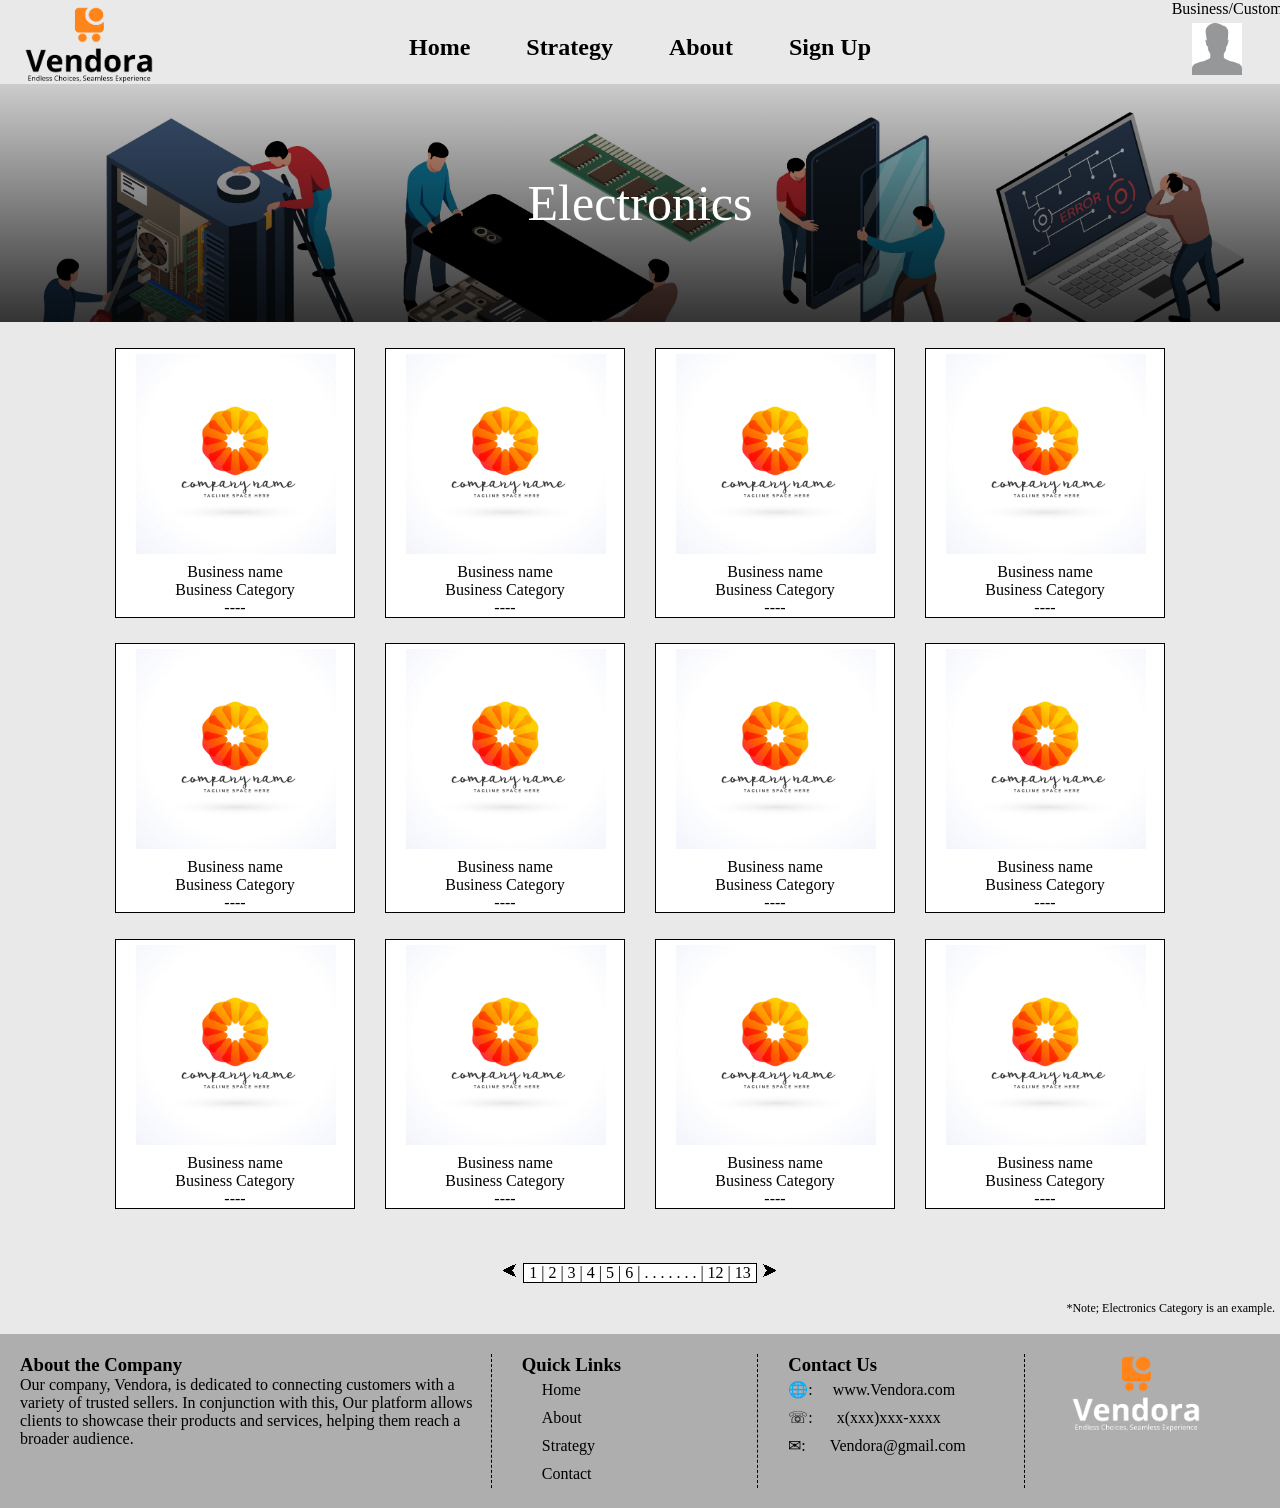
<file: FinalProjectWebPage/searchCat.html>
<!DOCTYPE html>
<html lang="en">
<head>
    <meta charset="UTF-8">
    <meta name="viewport" content="width=device-width, initial-scale=1.0">
    <link rel="stylesheet" href="style.css">
    <title>Search</title>
    <link rel="icon" type="image/x-icon" href="images/logosmall.png">
</head>
<body>
    <div id="container">
        <div id="navbar" class="row">
            <div class="col-md-2">
                <a href="home.html">
                    <img src="images/logoblk.png" alt="Business Logo" height="80"/>
                </a>
            </div>
            <div class="menu col-md-8">
                <a href="home.html">Home</a>
                <a href="strategy.html">Strategy</a>
                <a href="aboutUs.html">About</a>
                
                <a href="signup.html">Sign Up</a>
            </div>
            <div class="col-md-2">
                <p style="margin-left: 5rem;">
                    Business/Customer <a href ="profile.html"><img class ="img" src="images/blankuser.png"  width="50"></a>
                </p>
            </div>
        </div>
        <div id ="content">
            <div id="bannercat">
                <br><br><br>
                <br><br>
                    <p style ="text-align: center;font-size: 50px;">Electronics</p>
                <br><br>
                <br><br><br>
            </div>
            <div id="VenRow">
                <div id="catVen">
                    <p>
                        <a href="searchVendor.html"><img src = "images/examplelogo.jpg" width="200px"></a>
                    </p>
                    <p>
                        Business name<br>
                        Business Category<br>
                        ----
                    </p>
                </div>
                <div id="catVen">
                    <p>
                        <a href="searchVendor.html"><img src = "images/examplelogo.jpg" width="200px"></a>
                    </p>
                    <p>
                        Business name<br>
                        Business Category<br>
                        ----
                    </p>
                </div>
                <div id="catVen">
                    <p>
                        <a href="searchVendor.html"><img src = "images/examplelogo.jpg" width="200px"></a>
                    </p>
                    <p>
                        Business name<br>
                        Business Category<br>
                        ----
                    </p>
                </div>
                <div id="catVen">
                    <p>
                        <a href="searchVendor.html"><img src = "images/examplelogo.jpg" width="200px"></a>
                    </p>
                    <p>
                        Business name<br>
                        Business Category<br>
                        ----
                    </p>
                </div>
            </div>
            <div id="VenRow">
                <div id="catVen">
                    <p>
                        <a href="searchVendor.html"><img src = "images/examplelogo.jpg" width="200px"></a>
                    </p>
                    <p>
                        Business name<br>
                        Business Category<br>
                        ----
                    </p>
                </div>
                <div id="catVen">
                    <p>
                        <a href="searchVendor.html"><img src = "images/examplelogo.jpg" width="200px"></a>
                    </p>
                    <p>
                        Business name<br>
                        Business Category<br>
                        ----
                    </p>
                </div>
                <div id="catVen">
                    <p>
                        <a href="searchVendor.html"><img src = "images/examplelogo.jpg" width="200px"></a>
                    </p>
                    <p>
                        Business name<br>
                        Business Category<br>
                        ----
                    </p>
                </div>
                <div id="catVen">
                    <p>
                        <a href="searchVendor.html"><img src = "images/examplelogo.jpg" width="200px"></a>
                    </p>
                    <p>
                        Business name<br>
                        Business Category<br>
                        ----
                    </p>
                </div>
            </div>
            <div id="VenRow">
                <div id="catVen">
                    <p>
                        <a href="searchVendor.html"><img src = "images/examplelogo.jpg" width="200px"></a>
                    </p>
                    <p>
                        Business name<br>
                        Business Category<br>
                        ----
                    </p>
                </div>
                <div id="catVen">
                    <p>
                        <a href="searchVendor.html"><img src = "images/examplelogo.jpg" width="200px"></a>
                    </p>
                    <p>
                        Business name<br>
                        Business Category<br>
                        ----
                    </p>
                </div>
                <div id="catVen">
                    <p>
                        <a href="searchVendor.html"><img src = "images/examplelogo.jpg" width="200px"></a>
                    </p>
                    <p>
                        Business name<br>
                        Business Category<br>
                        ----
                    </p>
                </div>
                <div id="catVen">
                    <p>
                        <a href="searchVendor.html"><img src = "images/examplelogo.jpg" width="200px"></a>
                    </p>
                    <p>
                        Business name<br>
                        Business Category<br>
                        ----
                    </p>
                </div>
            </div>
            <br><br><br>
                <div id ="VenRowA">
                    <p style="color:black"><a class ="nothing" href="#">&#11164;</a></p>
                        <div id="pageselect">
                            <p style="margin-left:5px; margin-right:5px;">1 | 2 | 3 | 4 | 5 | 6 | . . . . . . . | 12 | 13 </p>
                        </div>
                    <p style="color:black"><a class ="nothing" href="#">&#11166;</a></p>
                </div>
        </div>
        <br>
        <p style="text-align:right;font-size:12px; color: black; margin-right: 5px;">*Note; Electronics Category is an example.</p>
        <br>
        <div id="footer">
            <div style="flex: 2;border-right: 1px dashed black;">
                <h3>About the Company</h3>
                <p>Our company, Vendora, is dedicated to connecting customers with a variety of trusted sellers. 
                    In conjunction with this, Our platform allows clients to showcase their products and services, helping them reach a broader audience.
                </p>
            </div>
            <div style="flex: 1;margin-left: 30px;border-right: 1px dashed black">
                <h3>Quick Links</h3>
                <ul style="list-style-type: none; padding: 0;">
                    <li><a href="home.html">Home</a></li>
                    <li><a href="aboutUs.html">About</a></li>
                    <li><a href="strategy.html">Strategy</a></li>
                    <li><a href="aboutus.html#jump1">Contact</a></li>
                </ul>
            </div>
            <div style="flex: 1;border-right: 1px dashed black;margin-left: 30px;">
                <h3>Contact Us</h3>
                <p>&#x1F310;:<a class="footer" href="home.html">www.Vendora.com</a></p>
                <p>&#9743;: <a href="tel:1(246)xxx-xxxx">x(xxx)xxx-xxxx</a></p>
                <p>&#9993;: <a href="mailto:Vendora@gmail.com">Vendora@gmail.com</a></p>
            </div>
            <div style="flex: 1; text-align: center;">
                <img src="images/logo.png" alt="Company Logo" height="80">
            </div>
        </div>
    </div>
</body>
</html>
</file>
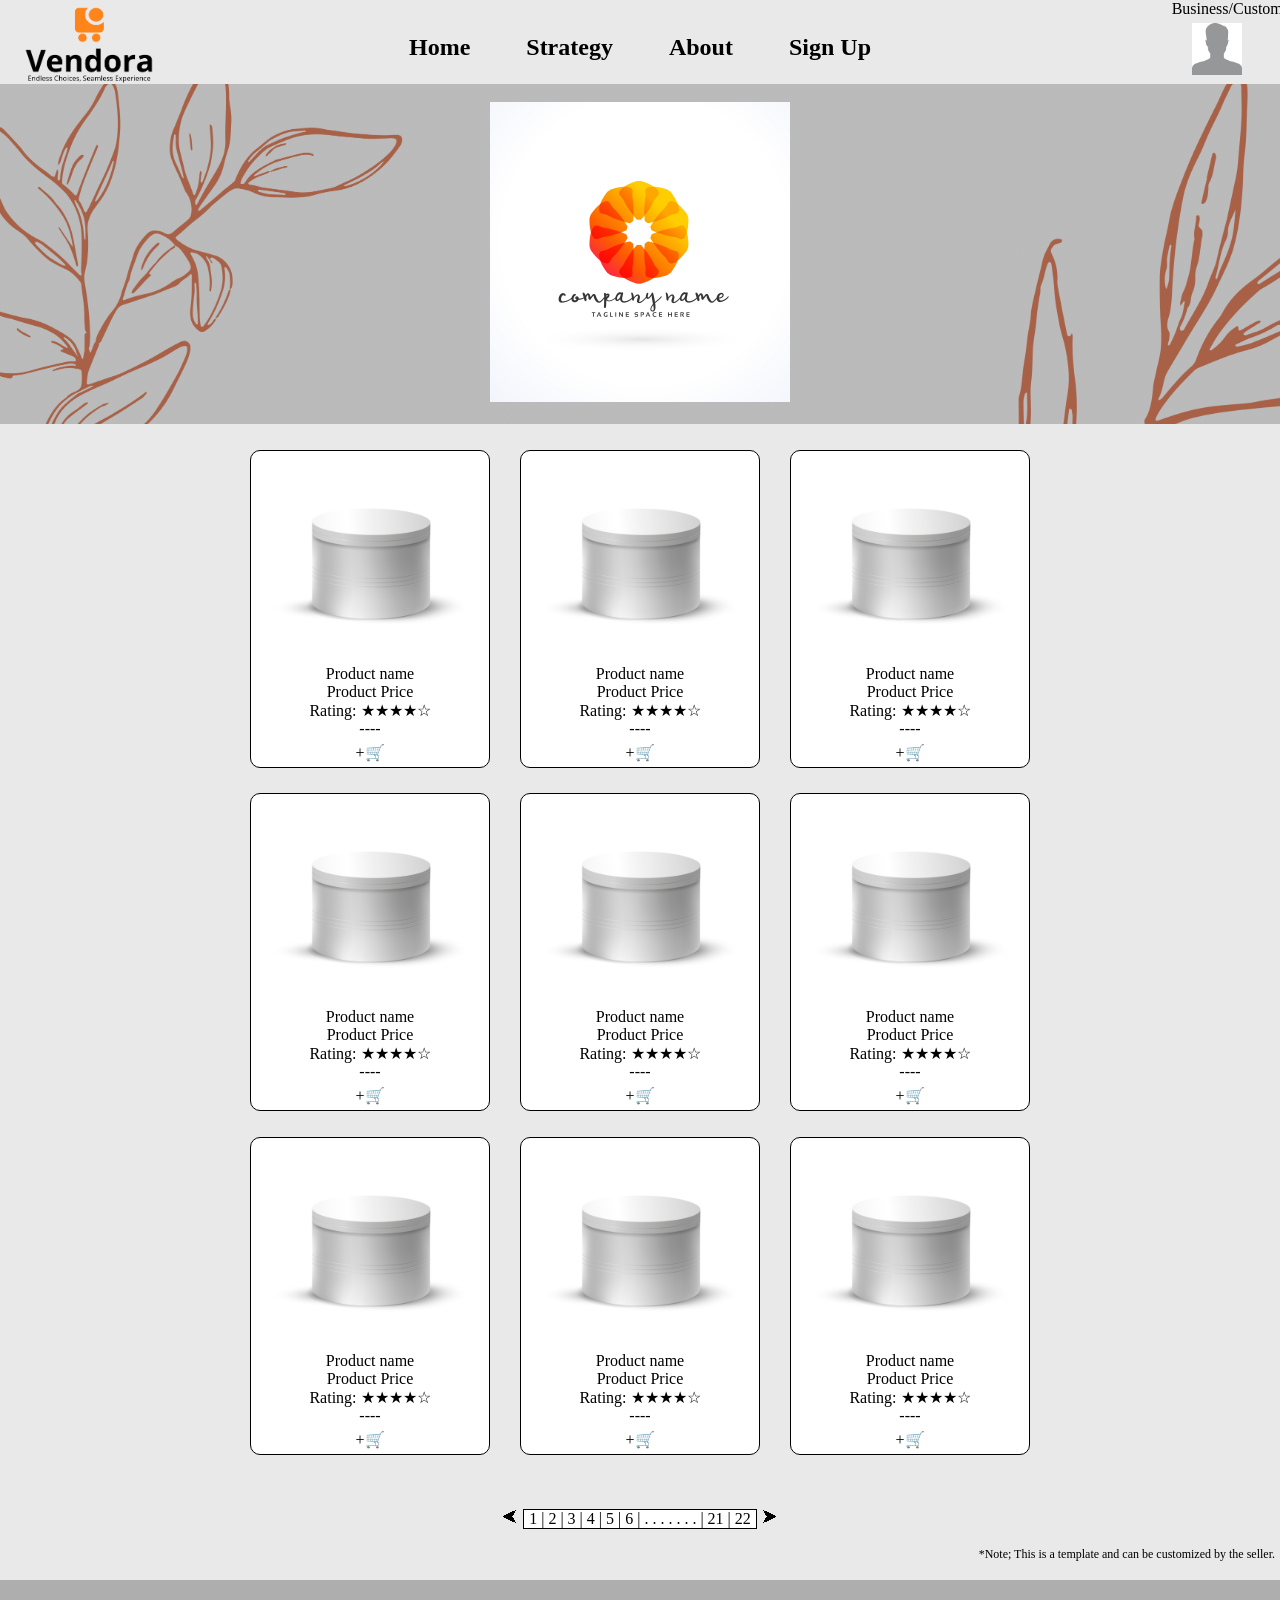
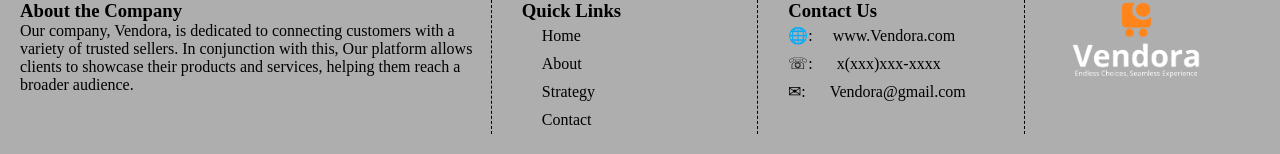
<file: FinalProjectWebPage/searchVendor.html>
<!DOCTYPE html>
<html lang="en">
<head>
    <meta charset="UTF-8">
    <meta name="viewport" content="width=device-width, initial-scale=1.0">
    <link rel="stylesheet" href="style.css">
    <title>Search</title>
    <link rel="icon" type="image/x-icon" href="images/logosmall.png">
</head>
<body>
    <div id="container">
        <div id="navbar" class="row">
            <div class="col-md-2">
                <a href="home.html">
                    <img src="images/logoblk.png" alt="Business Logo" height="80"/>
                </a>
            </div>
            <div class="menu col-md-8">
                <a href="home.html">Home</a>
                <a href="strategy.html">Strategy</a>
                <a href="aboutUs.html">About</a>
                
                <a href="signup.html">Sign Up</a>
            </div>
            <div class="col-md-2">
                <p style="margin-left: 5rem;">
                    Business/Customer <a href ="profile.html"><img class ="img" src="images/blankuser.png"  width="50"></a>
                </p>
            </div>
        </div>
        <div id="bannerVen">
            <br>
            <p style="text-align:center"><img src="images/examplelogo.jpg" width="300"></p>
            <br>
        </div>
            <div id="content">
                <div id="VenRow">
                <div id="Vprod">
                    <p>
                        <a href="#"><img src = "images/prodPH.jpg" width="200px"></a>
                    </p>
                    <p>
                        Product name<br>
                        Product Price<br>
                        Rating: ★★★★☆<br>
                        ----<br>
                        <a href="#">+&#128722;</a>
                    </p>
                </div>
                <div id="Vprod">
                    <p>
                        <a href="#"><img src = "images/prodPH.jpg" width="200px"></a>
                    </p>
                    <p>
                        Product name<br>
                        Product Price<br>
                        Rating: ★★★★☆<br>
                        ----<br>
                        <a href="#">+&#128722;</a>
                    </p>
                </div>
                <div id="Vprod">
                    <p>
                        <a href="#"><img src = "images/prodPH.jpg" width="200px"></a>
                    </p>
                    <p>
                        Product name<br>
                        Product Price<br>
                        Rating: ★★★★☆<br>
                        ----<br>
                        <a href="#">+&#128722;</a>
                    </p>
                </div>
               </div> 
               <div id="VenRow">
                <div id="Vprod">
                    <p>
                        <a href="#"><img src = "images/prodPH.jpg" width="200px"></a>
                    </p>
                    <p>
                        Product name<br>
                        Product Price<br>
                        Rating: ★★★★☆<br>
                        ----<br>
                        <a href="#">+&#128722;</a>
                    </p>
                </div>
                <div id="Vprod">
                    <p>
                        <a href="#"><img src = "images/prodPH.jpg" width="200px"></a>
                    </p>
                    <p>
                        Product name<br>
                        Product Price<br>
                        Rating: ★★★★☆<br>
                        ----<br>
                        <a href="#">+&#128722;</a>
                    </p>
                </div>
                <div id="Vprod">
                    <p>
                        <a href="#"><img src = "images/prodPH.jpg" width="200px"></a>
                    </p>
                    <p>
                        Product name<br>
                        Product Price<br>
                        Rating: ★★★★☆<br>
                        ----<br>
                        <a href="#">+&#128722;</a>
                    </p>
                </div>
               </div>
               <div id="VenRow">
                <div id="Vprod">
                    <p>
                        <a href="#"><img src = "images/prodPH.jpg" width="200px"></a>
                    </p>
                    <p>
                        Product name<br>
                        Product Price<br>
                        Rating: ★★★★☆<br>
                        ----<br>
                        <a href="#">+&#128722;</a>
                    </p>
                </div>
                <div id="Vprod">
                    <p>
                        <a href="#"><img src = "images/prodPH.jpg" width="200px"></a>
                    </p>
                    <p>
                        Product name<br>
                        Product Price<br>
                        Rating: ★★★★☆<br>
                        ----<br>
                        <a href="#">+&#128722;</a>
                    </p>
                </div>
                <div id="Vprod">
                    <p>
                        <a href="#"><img src = "images/prodPH.jpg" width="200px"></a>
                    </p>
                    <p>
                        Product name<br>
                        Product Price<br>
                        Rating: ★★★★☆<br>
                        ----<br>
                        <a href="#">+&#128722;</a>
                    </p>
                </div>
               </div>
               <br><br><br>
               <div id ="VenRowA">
                <p style="color:black"><a class ="nothing" href="#">&#11164;</a></p>
                <div id="pageselect">
                    <p style="margin-left:5px; margin-right:5px;">1 | 2 | 3 | 4 | 5 | 6 | . . . . . . . | 21 | 22 </p>
                </div>
                <p style="color:black"><a class ="nothing" href="#">&#11166;</a></p>
                </div>
            </div>
            <br>
            <p style="text-align:right;font-size:12px; color: black; margin-right: 5px;">*Note; This is a template and can be customized by the seller.</p>
            <br>
            <div id="footer">
                <div style="flex: 2;border-right: 1px dashed black;">
                    <h3>About the Company</h3>
                    <p>Our company, Vendora, is dedicated to connecting customers with a variety of trusted sellers. 
                        In conjunction with this, Our platform allows clients to showcase their products and services, helping them reach a broader audience.
                    </p>
                </div>
                
                <div style="flex: 1;margin-left: 30px;border-right: 1px dashed black">
                    <h3>Quick Links</h3>
                    <ul style="list-style-type: none; padding: 0;">
                        <li><a href="home.html">Home</a></li>
                        <li><a href="aboutUs.html">About</a></li>
                        <li><a href="strategy.html">Strategy</a></li>
                        <li><a href="aboutus.html#jump1">Contact</a></li>
                    </ul>
                </div>
                <div style="flex: 1;border-right: 1px dashed black;margin-left: 30px;">
                    <h3>Contact Us</h3>
                    <p>&#x1F310;:<a class="footer" href="home.html">www.Vendora.com</a></p>
                    <p>&#9743;: <a href="tel:1(246)xxx-xxxx">x(xxx)xxx-xxxx</a></p>
                    <p>&#9993;: <a href="mailto:Vendora@gmail.com">Vendora@gmail.com</a></p>
                </div>
                <div style="flex: 1; text-align: center;">
                    <img src="images/logo.png" alt="Company Logo" height="80">
                </div>
            </div>
    </div>
</body>
</html>
</file>
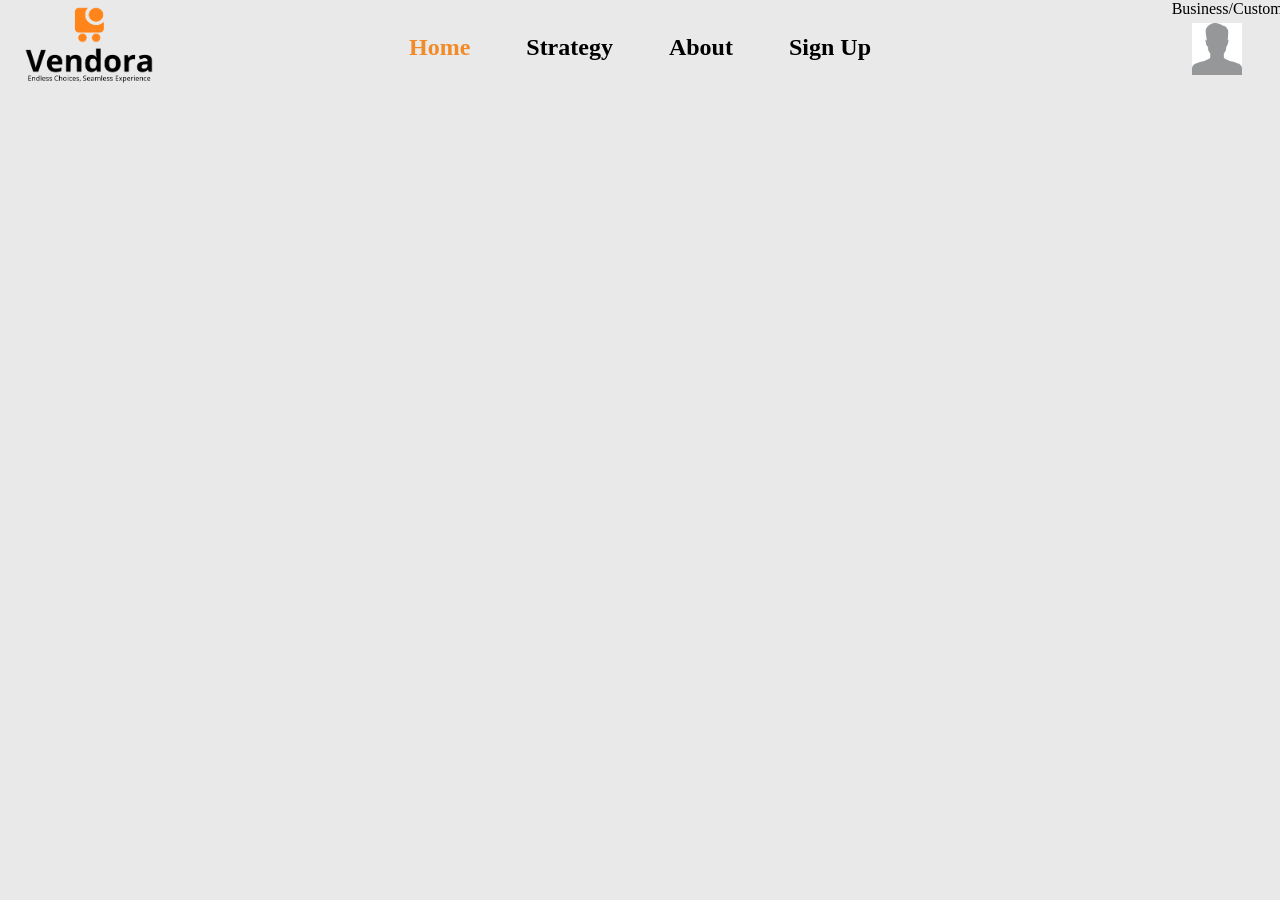
<file: FinalProjectWebPage/sellerProfile.html>
<!DOCTYPE html>
<html lang="en">
<head>
    <meta charset="UTF-8">
    <meta name="viewport" content="width=device-width, initial-scale=1.0">
    <link rel="stylesheet" href="style.css">
    <title>Seller Profile</title>
    <link rel="icon" type="image/x-icon" href="images/logosmall.png">
</head>
<body>
    <div id="container">
        <div id="navbar" class="row">
            <div class="col-md-2">
                <a href="home.html">
                    <img src="images/logoblk.png" alt="Business Logo" height="80"/>
                </a>
            </div>
            <div class="menu col-md-8">
                <a class="active" href="home.html">Home</a>
                <a href="strategy.html">Strategy</a>
                <a href="aboutUs.html">About</a>
                
                <a href="signup.html">Sign Up</a>
            </div>
            <div class="col-md-2">
                <p style="margin-left: 5rem;">
                    Business/Customer <a href ="profile.html"><img class ="img" src="images/blankuser.png"  width="50"></a>
                </p>
            </div>
        </div>
        <div id="content">

        </div>
    </div>
</body>
</html>
</file>
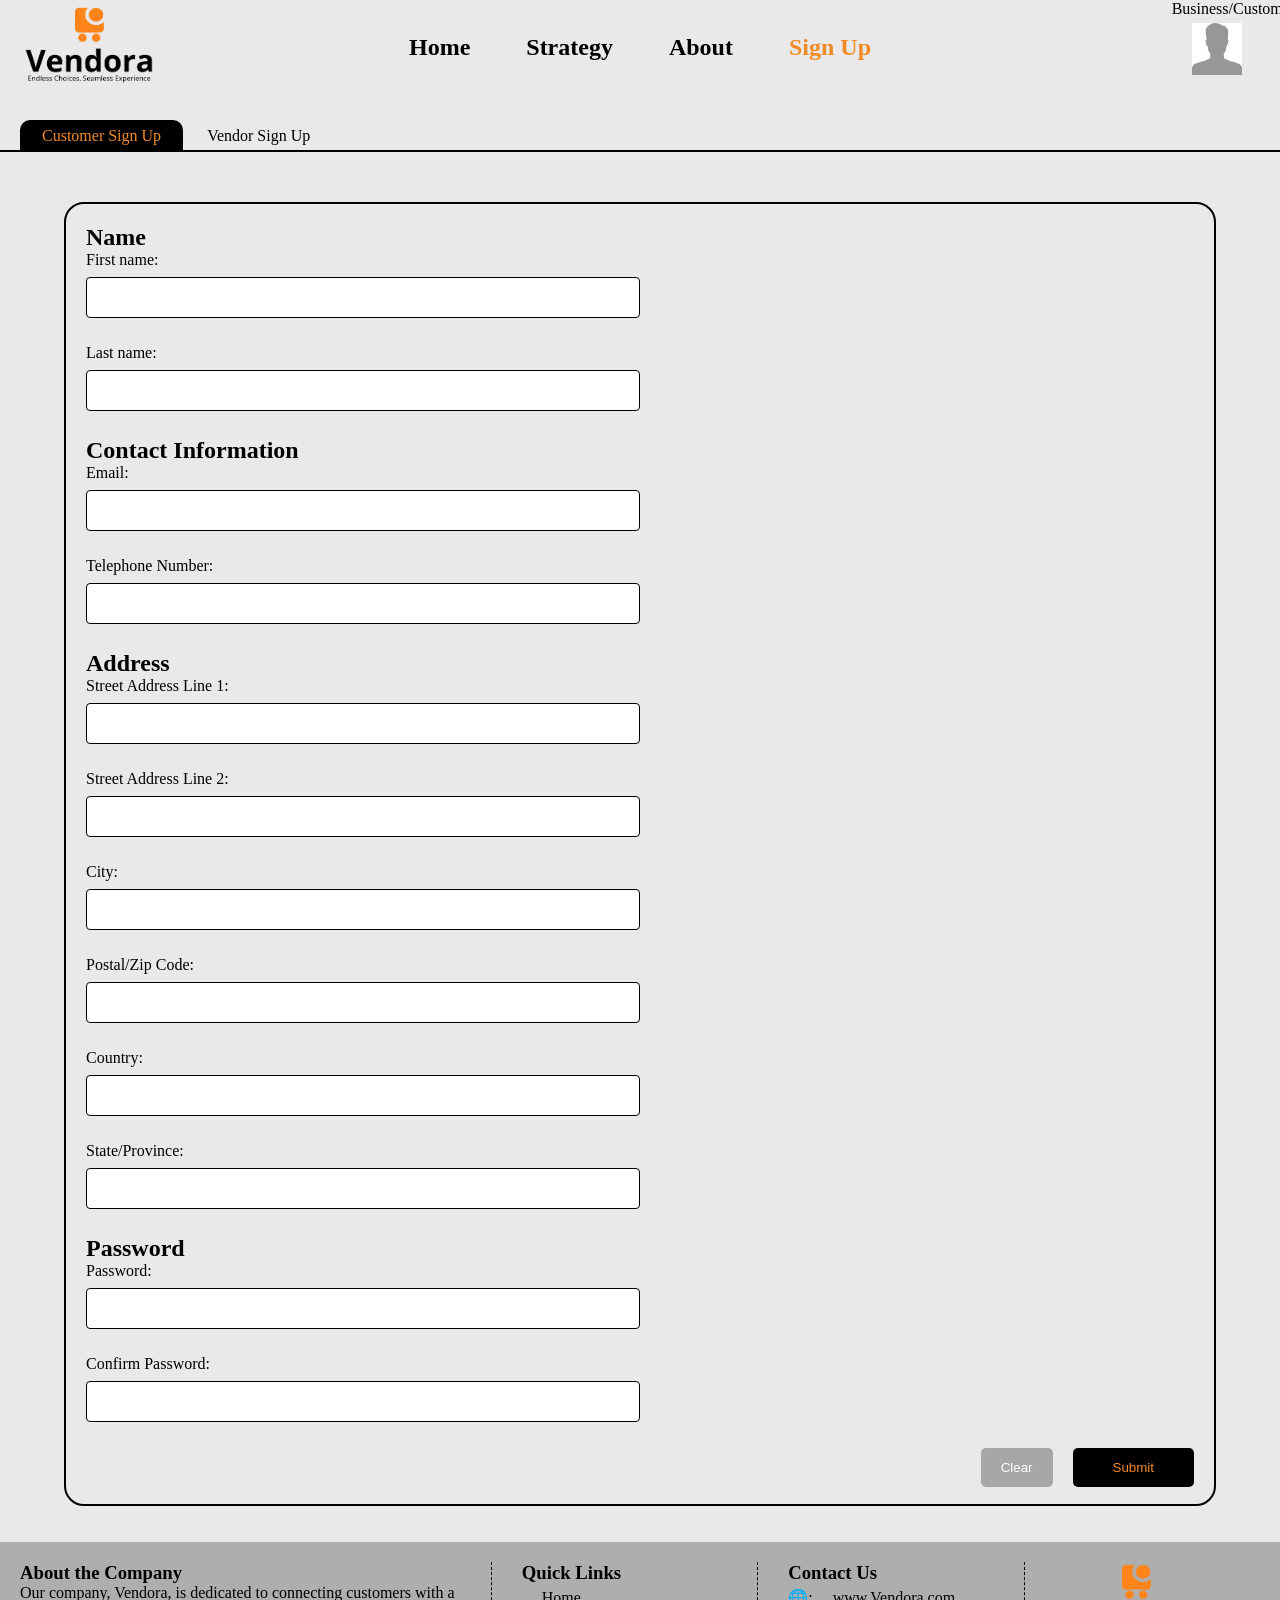
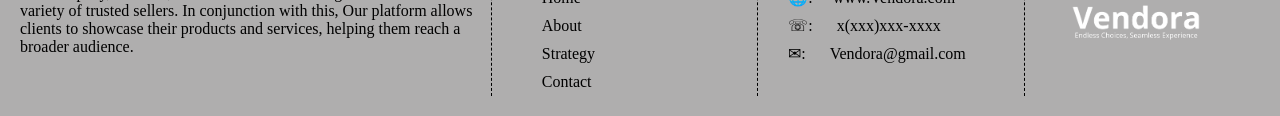
<file: FinalProjectWebPage/signUp.html>
<!DOCTYPE html>
<html lang="en">
<head>
    <meta charset="UTF-8">
    <meta name="viewport" content="width=device-width, initial-scale=1.0">
    <link rel="stylesheet" href="style.css">
    <title>Sign Up</title>
    <link rel="icon" type="image/x-icon" href="images/logosmall.png">
</head>
<body>
    <div id="container">
        <div id="navbar" class="row">
            <div class="col-md-2">
                <a href="home.html">
                    <img src="images/logoblk.png" alt="Business Logo" height="80"/>
                </a>
            </div>
            <div class="menu col-md-8">
                <a href="home.html">Home</a>
                <a href="strategy.html">Strategy</a>
                <a href="aboutUs.html">About</a>
                
                <a class="active" href="signup.html">Sign Up</a>
            </div>
            <div class="col-md-2">
                <p style="margin-left: 5rem;">
                    Business/Customer <a href ="profile.html"><img class ="img" src="images/blankuser.png"  width="50"></a>
                </p>
            </div>
        </div>
        <div id="bannersignUp">
            <br><br>
                <a class = "SUactive" href="signUp.html">Customer Sign Up</a> 
                <a href="signUpV.html">Vendor Sign Up</a>
                <div id="line"></div>  
        </div>
        <div id="content">
            <div id="SUform">
                <form>
                    <h2>Name</h2>
                    <label for="fname">First name:</label>
                    <br>
                    <input type="text" id="fname" name="fname" value="">
                    <br><br>
                    <label for="lname">Last name:</label>
                    <br>
                    <input type="text" id="lname" name="lname" value="">
                    <br><br>

                    <h2>Contact Information</h2>
                    <label for="email">Email:</label>
                    <br>
                    <input type="email" id="email" name="email" value="">
                    <br><br>
                    <label for="phone">Telephone Number:</label>
                    <br>
                    <input type="tel" id="phone" name="phone" value="">
                    <br><br>

                    <h2>Address</h2>
                    <label for="address1">Street Address Line 1:</label>
                    <br>
                    <input type="text" id="address1" name="address1" value="">
                    <br><br>
                    <label for="address2">Street Address Line 2:</label>
                    <br>
                    <input type="text" id="address2" name="address2" value="">
                    <br><br>
                    <label for="city">City:</label>
                    <br>
                    <input type="text" id="city" name="city" value="">
                    <br><br>
                    <label for="zip">Postal/Zip Code:</label>
                    <br>
                    <input type="text" id="zip" name="zip" value="">
                    <br><br>
                    <label for="country">Country:</label>
                    <br>
                    <input type="text" id="country" name="country" value="">
                    <br><br>
                    <label for="state">State/Province:</label>
                    <br>
                    <input type="text" id="state" name="state" value="">
                    <br><br>

                    <h2>Password</h2>
                    <label for="password">Password:</label>
                    <br>
                    <input type="password" id="password" name="password" value="">
                    <br><br>
                    <label for="confirm_password">Confirm Password:</label>
                    <br>
                    <input type="password" id="confirm_password" name="confirm_password" value="">
                    <br><br>
                    <input type="submit"></input>
                    <input type="reset" value="Clear"></input>
                    <br><br>
                </form>
            </div>
        </div>
        <br><br>
        <div id="footer">
            <div style="flex: 2;border-right: 1px dashed black;">
                <h3>About the Company</h3>
                <p>Our company, Vendora, is dedicated to connecting customers with a variety of trusted sellers. 
                    In conjunction with this, Our platform allows clients to showcase their products and services, helping them reach a broader audience.
                </p>
            </div>
            
            <div style="flex: 1;margin-left: 30px;border-right: 1px dashed black">
                <h3>Quick Links</h3>
                <ul style="list-style-type: none; padding: 0;">
                    <li><a href="home.html">Home</a></li>
                    <li><a href="aboutUs.html">About</a></li>
                    <li><a href="strategy.html">Strategy</a></li>
                    <li><a href="aboutus.html#jump1">Contact</a></li>
                </ul>
            </div>
            <div style="flex: 1;border-right: 1px dashed black;margin-left: 30px;">
                <h3>Contact Us</h3>
                <p>&#x1F310;:<a class="footer" href="home.html">www.Vendora.com</a></p>
                <p>&#9743;: <a href="tel:1(246)xxx-xxxx">x(xxx)xxx-xxxx</a></p>
                <p>&#9993;: <a href="mailto:Vendora@gmail.com">Vendora@gmail.com</a></p>
            </div>
            <div style="flex: 1; text-align: center;">
                <img src="images/logo.png" alt="Company Logo" height="80">
            </div>
        </div>
    </div>
</body>
</html>
</file>
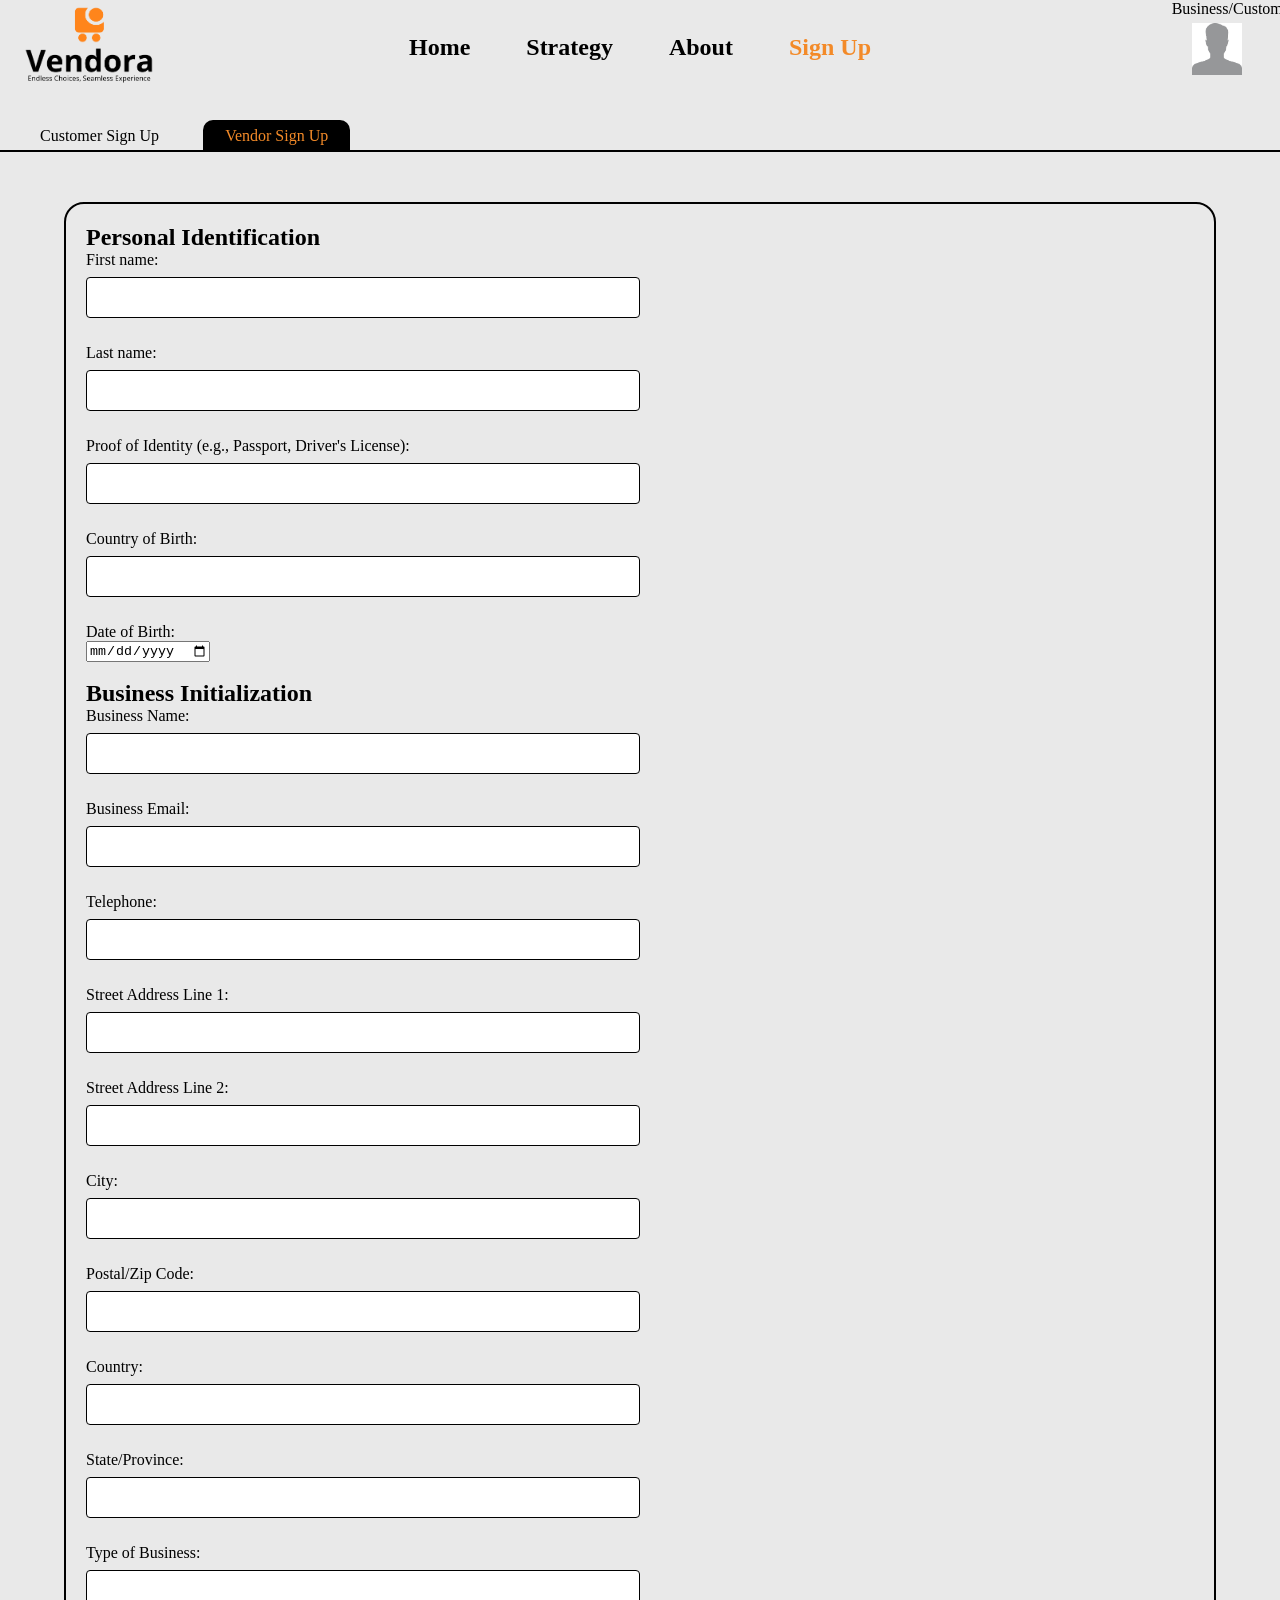
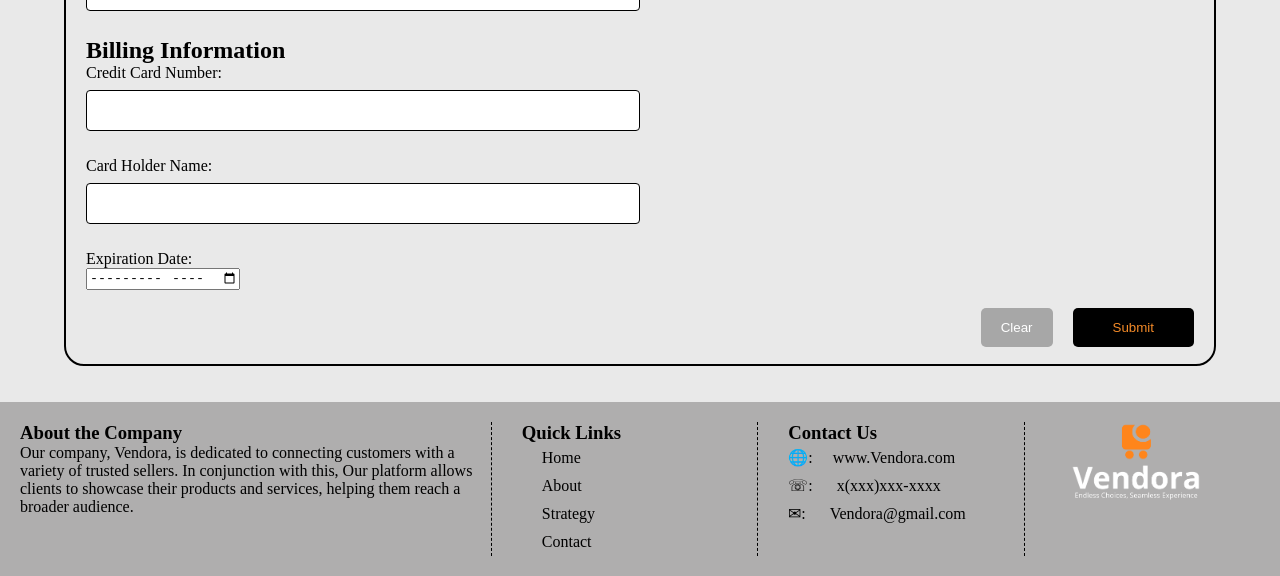
<file: FinalProjectWebPage/signUpV.html>
<!DOCTYPE html>
<html lang="en">
<head>
    <meta charset="UTF-8">
    <meta name="viewport" content="width=device-width, initial-scale=1.0">
    <link rel="stylesheet" href="style.css">
    <title>Sign Up</title>
    <link rel="icon" type="image/x-icon" href="images/logosmall.png">
</head>
<body>
    <div id="container">
        <div id="navbar" class="row">
            <div class="col-md-2">
                <a href="home.html">
                    <img src="images/logoblk.png" alt="Business Logo" height="80"/>
                </a>
            </div>
            <div class="menu col-md-8">
                <a href="home.html">Home</a>
                <a href="strategy.html">Strategy</a>
                <a href="aboutUs.html">About</a>
                
                <a class="active" href="signup.html">Sign Up</a>
            </div>
            <div class="col-md-2">
                <p style="margin-left: 5rem;">
                    Business/Customer <a href ="profile.html"><img class ="img" src="images/blankuser.png"  width="50"></a>
                </p>
            </div>
        </div>
        <div id="bannersignUp">
            <br><br>
                <a class = "inactive" href="signUp.html">Customer Sign Up</a> 
                <a class = "SUactive" href="signUpV.html">Vendor Sign Up</a>
                <div id="line"></div>  
        </div>
        <div id="content">
            <div id="SUform">
                <form>
                    <h2>Personal Identification</h2>
                    <label for="fname">First name:</label>
                    <br>
                    <input type="text" id="fname" name="fname" value="">
                    <br><br>
                    <label for="lname">Last name:</label>
                    <br>
                    <input type="text" id="lname" name="lname" value="">
                    <br><br>
                    <label for="proof_of_identity">Proof of Identity (e.g., Passport, Driver's License):</label>
                    <br>
                    <input type="text" id="proof_of_identity" name="proof_of_identity" value="">
                    <br><br>
                    <label for="country_of_birth">Country of Birth:</label>
                    <br>
                    <input type="text" id="country_of_birth" name="country_of_birth" value="">
                    <br><br>
                    <label for="dob">Date of Birth:</label>
                    <br>
                    <input type="date" id="dob" name="dob" value="">
                    <br><br>
                    <h2>Business Initialization</h2>
                    <label for="business_name">Business Name:</label>
                    <br>
                    <input type="text" id="business_name" name="business_name" value="">
                    <br><br>
                    <label for="business_email">Business Email:</label>
                    <br>
                    <input type="email" id="business_email" name="business_email" value="">
                    <br><br>
                    <label for="business_phone">Telephone:</label>
                    <br>
                    <input type="tel" id="business_phone" name="business_phone" value="">
                    <br><br>
                    <label for="business_address1">Street Address Line 1:</label>
                    <br>
                    <input type="text" id="business_address1" name="business_address1" value="">
                    <br><br>
                    <label for="business_address2">Street Address Line 2:</label>
                    <br>
                    <input type="text" id="business_address2" name="business_address2" value="">
                    <br><br>
                    <label for="business_city">City:</label>
                    <br>
                    <input type="text" id="business_city" name="business_city" value="">
                    <br><br>
                    <label for="business_zip">Postal/Zip Code:</label>
                    <br>
                    <input type="text" id="business_zip" name="business_zip" value="">
                    <br><br>
                    <label for="business_country">Country:</label>
                    <br>
                    <input type="text" id="business_country" name="business_country" value="">
                    <br><br>
                    <label for="business_state">State/Province:</label>
                    <br>
                    <input type="text" id="business_state" name="business_state" value="">
                    <br><br>
                    <label for="business_type">Type of Business:</label>
                    <br>
                    <input type="text" id="business_type" name="business_type" value="">
                    <br><br>
                    <h2>Billing Information</h2>
                    <label for="cc_number">Credit Card Number:</label>
                    <br>
                    <input type="text" id="cc_number" name="cc_number" value="">
                    <br><br>
                    <label for="cardholder_name">Card Holder Name:</label>
                    <br>
                    <input type="text" id="cardholder_name" name="cardholder_name" value="">
                    <br><br>
                    <label for="exp_date">Expiration Date:</label>
                    <br>
                    <input type="month" id="exp_date" name="exp_date" value="">
                    <br><br>
                    <input type="submit"></input>
                    <input type="reset" value="Clear"></input>
                    <br><br>
                </form>
            </div>
        </div>
        <br><br>
        <div id="footer">
            <div style="flex: 2;border-right: 1px dashed black;">
                <h3>About the Company</h3>
                <p>Our company, Vendora, is dedicated to connecting customers with a variety of trusted sellers. 
                    In conjunction with this, Our platform allows clients to showcase their products and services, helping them reach a broader audience.
                </p>
            </div>
            
            <div style="flex: 1;margin-left: 30px;border-right: 1px dashed black">
                <h3>Quick Links</h3>
                <ul style="list-style-type: none; padding: 0;">
                    <li><a href="home.html">Home</a></li>
                    <li><a href="aboutUs.html">About</a></li>
                    <li><a href="strategy.html">Strategy</a></li>
                    <li><a href="aboutus.html#jump1">Contact</a></li>
                </ul>
            </div>
            <div style="flex: 1;border-right: 1px dashed black;margin-left: 30px;">
                <h3>Contact Us</h3>
                <p>&#x1F310;:<a class="footer" href="home.html">www.Vendora.com</a></p>
                <p>&#9743;: <a href="tel:1(246)xxx-xxxx">x(xxx)xxx-xxxx</a></p>
                <p>&#9993;: <a href="mailto:Vendora@gmail.com">Vendora@gmail.com</a></p>
            </div>
            <div style="flex: 1; text-align: center;">
                <img src="images/logo.png" alt="Company Logo" height="80">
            </div>
        </div>
    </div>
</body>
</html>
</file>
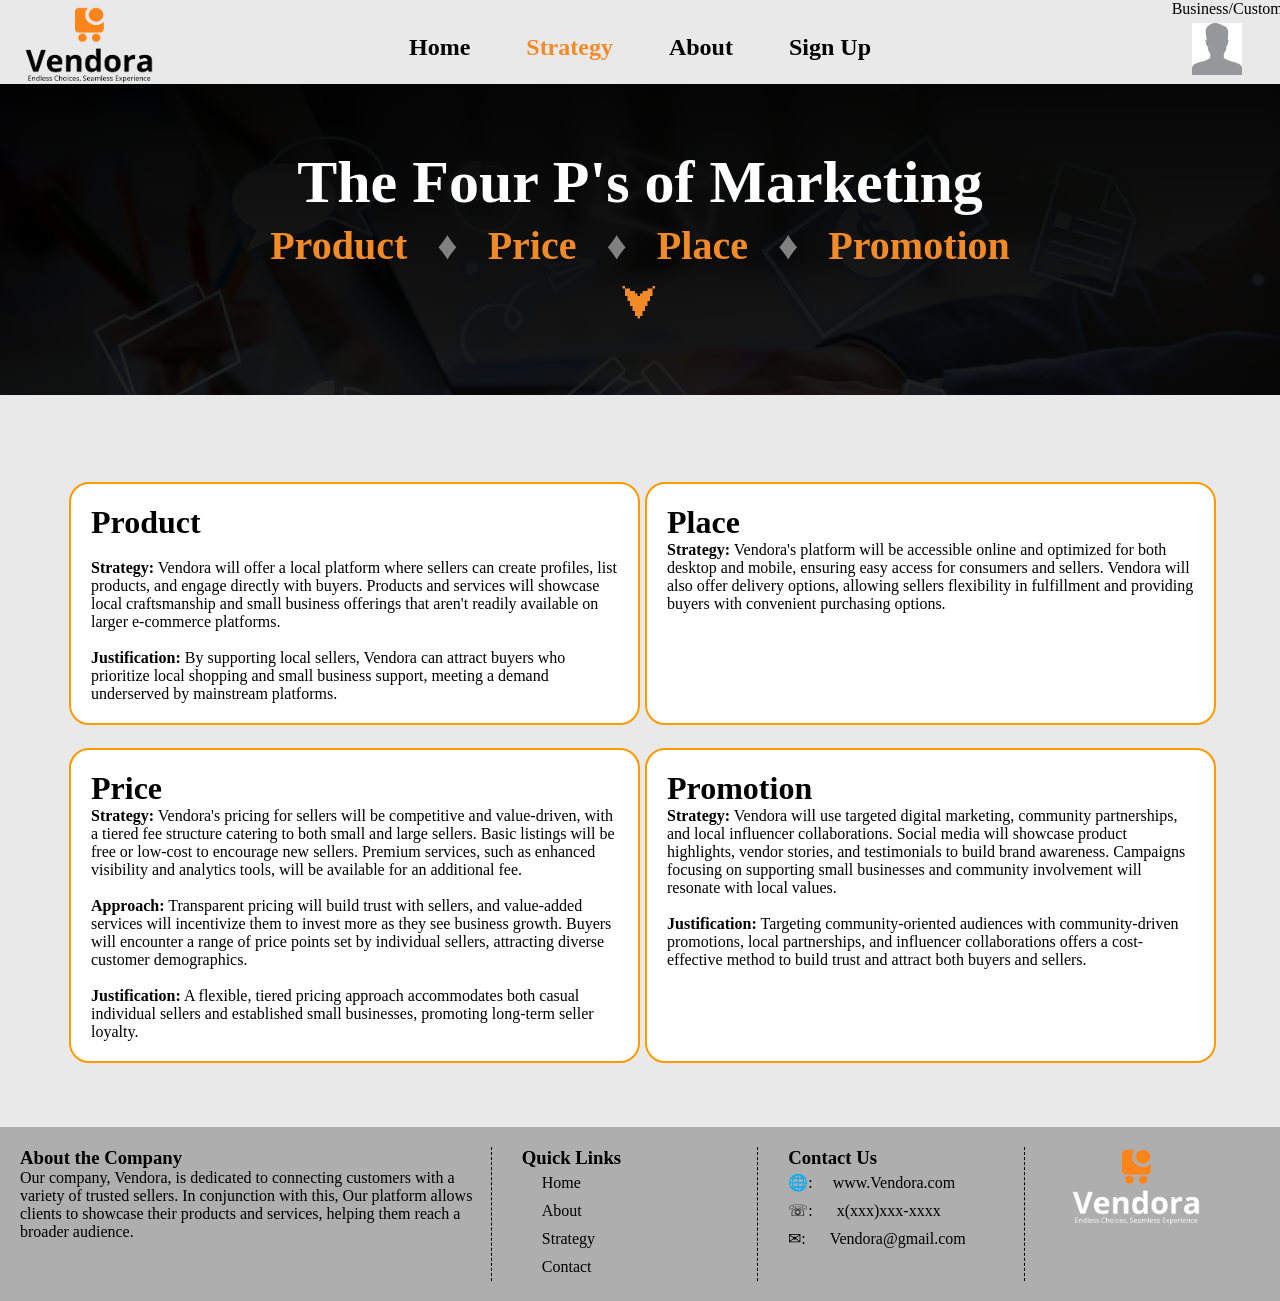
<file: FinalProjectWebPage/strategy.html>
<!DOCTYPE html>
<html lang="en">
<head>
    <meta charset="UTF-8">
    <meta name="viewport" content="width=device-width, initial-scale=1.0">
    <link rel="stylesheet" href="style.css">
    <title>Strategy</title>
    <link rel="icon" type="image/x-icon" href="images/logosmall.png">
</head>
<body>
    <div id="container">
      <div id="navbar" class="row">
        <div class="col-md-2">
            <a href="home.html">
                <img src="images/logoblk.png" alt="Business Logo" height="80"/>
            </a>
        </div>
        <div class="menu col-md-8">
            <a href="home.html">Home</a>
            <a href="strategy.html" class="active">Strategy</a>
            <a href="aboutUs.html">About</a>
            
            <a href="signup.html">Sign Up</a>
        </div>
        <div class="col-md-2">
            <p style="margin-left: 5rem;">
                Business/Customer <a href ="profile.html"><img class ="img" src="images/blankuser.png"  width="50"></a>
            </p>
        </div>
    </div>
        <div id="bannerstrat" style="padding:5%">
            <h1 style="font-size:60px;text-align: center;">The Four P's of Marketing</h1>
            <h2 style="font-size: 40px; text-align: center; color:#f38a28">
                <a href="#product" style="color:#f38a28">Product </a>
              <span style="color:grey">&#9830;</span>
                <a href="#price" style="color:#f38a28"> Price </a>
              <span style="color:grey">&#9830;</span>
                <a href="#place" style="color:#f38a28"> Place </a>
              <span style="color:grey">&#9830;</span>
                <a href="#promition" style="color:#f38a28"> Promotion </a>
            </h2>
            <p style="font-size:40px;text-align:center"><a href="#content" style="color:#f38a28">&#11167;</a></p>
        </div>
        <div id="content" style="padding:5%">
          <div id ="stratRow">
            <div id ="strat">
              <h1>Product</h1><br>
              <p><strong>Strategy:</strong> Vendora will offer a local platform where sellers can create profiles, 
                list products, and engage directly with buyers. Products and services will showcase local craftsmanship
                and small business offerings that aren't readily available on larger e-commerce platforms.</p>
              <br>
              <p><strong>Justification:</strong> By supporting local sellers, Vendora can attract buyers who 
                prioritize local shopping and small business support, meeting a demand underserved by mainstream platforms.</p>
            </div>
            <div id= "strat">
              <h1>Place</h1>
              <p><strong>Strategy:</strong> Vendora's platform will be accessible online and optimized for both desktop and mobile, 
                ensuring easy access for consumers and sellers. Vendora will also offer delivery options, allowing sellers flexibility in fulfillment 
                and providing buyers with convenient purchasing options.</p>
              
            </div>
          </div>
          <div id ="stratRow">
            <div id ="strat">
              <h1>Price</h1>
              <p><strong>Strategy:</strong> Vendora's pricing for sellers will be competitive and value-driven, with a 
                tiered fee structure catering to both small and large sellers. Basic listings will be free or low-cost 
                to encourage new sellers. Premium services, such as enhanced visibility and analytics tools, will be available 
                for an additional fee.</p>
              <br>
              <p><strong>Approach:</strong> Transparent pricing will build trust with sellers, and value-added services will 
                incentivize them to invest more as they see business growth. Buyers will encounter a range of price points set by 
                individual sellers, attracting diverse customer demographics.</p>
              <br>
              <p><strong>Justification:</strong> A flexible, tiered pricing approach accommodates both casual individual sellers
                and established small businesses, promoting long-term seller loyalty.</p>
            </div>
            <div id= "strat">
              <h1>Promotion</h1>
              <p><strong>Strategy:</strong> Vendora will use targeted digital marketing, community partnerships, and local influencer 
                collaborations. Social media will showcase product highlights, vendor stories, and testimonials to build brand awareness. 
                Campaigns focusing on supporting small businesses and community involvement will resonate with local values.</p>
                <br>
              <p><strong>Justification:</strong> Targeting community-oriented audiences with community-driven promotions, local partnerships,
                and influencer collaborations offers a cost-effective method to build trust and attract both buyers and sellers.</p>
            </div>
          </div>
          </div>
          <div id="footer">
            <div style="flex: 2;border-right: 1px dashed black;">
                <h3>About the Company</h3>
                <p>Our company, Vendora, is dedicated to connecting customers with a variety of trusted sellers. 
                    In conjunction with this, Our platform allows clients to showcase their products and services, helping them reach a broader audience.
                </p>
            </div>
            
            <div style="flex: 1;margin-left: 30px;border-right: 1px dashed black">
                <h3>Quick Links</h3>
                <ul style="list-style-type: none; padding: 0;">
                    <li><a href="home.html">Home</a></li>
                    <li><a href="aboutUs.html">About</a></li>
                    <li><a href="strategy.html">Strategy</a></li>
                    <li><a href="aboutus.html#jump1">Contact</a></li>
                </ul>
            </div>
            <div style="flex: 1;border-right: 1px dashed black;margin-left: 30px;">
                <h3>Contact Us</h3>
                <p>&#x1F310;:<a class="footer" href="home.html">www.Vendora.com</a></p>
                <p>&#9743;: <a href="tel:1(246)xxx-xxxx">x(xxx)xxx-xxxx</a></p>
                <p>&#9993;: <a href="mailto:Vendora@gmail.com">Vendora@gmail.com</a></p>
            </div>
            <div style="flex: 1; text-align: center;">
                <img src="images/logo.png" alt="Company Logo" height="80">
            </div>
        </div>
      </div>      
    </div>
</body>
</html>
</file>
<file: FinalProjectWebPage/style.css>
* {
  margin: 0;
  box-sizing: border-box;
}

html,
body {
  width: 100%;
  height: 100%;
  margin: 0;
  padding: 0;
  background-color: rgb(233, 233, 233);
}

#container {
  width: 100%;
  height: 100%;
  color: black;
}

#content {
  width: 100%;
  color: white;
}

a:link,
a:visited {
  color: rgb(0, 0, 0);
  padding: 5px 20px;
  text-align: center;
  text-decoration: none;
  display: inline-block;
}

a.footer{
  color: rgb(0, 0, 0);
  padding: 5px 20px;
  text-align: center;
  text-decoration: none;
  display: inline-block;
}

a:hover,
a.active,
a.SUactive {
  color: #f38a28;
}

a.active {
  color: #f38a28;
}


.img:hover{
  border:1px solid #f38a28;

  }

a.SUactive {
  color: #f38a28;
  border: 2px solid rgb(0, 0, 0);
  background-color: rgb(0, 0, 0);
  border-bottom: none;
  border-top-left-radius: 10px;
  border-top-right-radius: 10px;
  margin-left: 20px;
}

a.nothing {
  padding: 0px 0px;
}

.searchbtn{

  border:1px solid black;
  height: 40px;
  width: 40px;
  margin-left: 0;
}

a.inactive {
  margin-left: 20px;
}

#line {
  border-top: 2px solid black;
}

.row {
  display: flex;
  flex-wrap: wrap;
  margin-right: -15px;
  margin-left: -15px;
  color: black;
}

[class*="col-"] {
  padding-right: 15px;
  padding-left: 15px;
  position: relative;
  width: 100%;
}

@media (min-width: 768px) {
  .col-md-1 { width: 8.33333%; }
  .col-md-2 { width: 16.66667%; }
  .col-md-3 { width: 25%; }
  .col-md-4 { width: 33.33333%; }
  .col-md-5 { width: 41.66667%; }
  .col-md-6 { width: 50%; }
  .col-md-7 { width: 58.33333%; }
  .col-md-8 { width: 66.66667%; }
  .col-md-9 { width: 75%; }
  .col-md-10 { width: 83.33333%; }
  .col-md-11 { width: 91.66667%; }
  .col-md-12 { width: 100%; }

  .col-md-offset-1 { margin-left: 8.33333%; }
  .col-md-offset-2 { margin-left: 16.66667%; }
  .col-md-offset-3 { margin-left: 25%; }
  .col-md-offset-4 { margin-left: 33.33333%; }
  .col-md-offset-5 { margin-left: 41.66667%; }
  .col-md-offset-6 { margin-left: 50%; }
  .col-md-offset-7 { margin-left: 58.33333%; }
  .col-md-offset-8 { margin-left: 66.66667%; }
  .col-md-offset-9 { margin-left: 75%; }
  .col-md-offset-10 { margin-left: 83.33333%; }
  .col-md-offset-11 { margin-left: 91.66667%; }
}

#navbar {
  height: 84px;
}

div.menu {
  display: flex;
  justify-content: center;
  align-items: center;
  gap: 1rem;
}

div.menu a {
  font-size: 1.5rem;
  font-weight: bold;
}

ul.home-sub-menu {
  list-style: none;
  font-size: 1.75rem;
  text-decoration: underline;
  font-weight: bold;
  display: flex;
  justify-content: center;
  align-items: center;
  gap: 10rem;
  padding-bottom: .5rem;
  border-bottom: grey 2px solid;
}

#banner,
#bannerstrat,
#bannerAbout {
  width: 100%;
  color: white;
  background-size: cover;
  background-attachment: fixed;
  color: white;
}

#banner {
  background-image: linear-gradient(rgb(0, 0, 0, 0.9), rgba(0, 0, 0, 0.5)), url(images/banner.jpg);
}

#bannerstrat {
  background-image: linear-gradient(rgb(0, 0, 0, 1), rgba(0, 0, 0, 0.7)), url(images/stratbanner.jpeg);
}

#bannerAbout {
  background-image: linear-gradient(rgb(0, 0, 0, 0.9), rgba(0, 0, 0, 0.5)), url(images/aboutusbanner.jpeg);
}

#bannercat{
  background-image: linear-gradient(rgb(0, 0, 0, 0.2), rgba(0, 0, 0, 0.8)), url(images/cating.jpg);
  background-size:cover ;
}

#bannerVen{
  background-image: linear-gradient(rgb(0, 0, 0, 0.2), rgba(0, 0, 0, 0.2)), url(images/catbanner.png);
  background-size: cover;
}

#trendbanner{
  height: 8rem;
  display:flex;
  justify-content:center;
}

#AbtBox{
  color:black;
  font-size:20px;
  margin-left:100px;
  display:flex;
  align-items: flex-start;
  justify-content: center;
  gap:20px;
}

#AbtBoxR{
  color:black;
  font-size:20px;
  margin-right:100px;
  display:flex;
  align-items: flex-start;
  justify-content: center;
  gap:20px;
}



#footer {
  width: 100%;

  display: flex; 
  justify-content: space-around; 
  padding: 20px; 
  background-color: #afaeae;
}

#cUbox{
display:flex;
}

#SUform {
  padding: 20px;
  border: 2px solid black;
  width: 90%;
  border-radius: 20px;
  margin: auto;
  margin-top: 50px;
  color: black;
}

#CUform {
  padding: 20px;
  border: 2px solid black;
  width: 50%;
  border-radius: 20px;
  margin: auto;
  margin-top: 50px;
  color: black;
  background-color: #cccccc;
}

input[type=submit]  {
  background-color: #000000;
  margin-left: 20px;
  color: #f38a28;
  padding: 12px 40px;
  border: none;
  border-radius: 5px;
  cursor: pointer;
  float: right;
}


input[type="reset"]{
  background-color: #a7a7a7;
  margin-left: 20px;
  color: white;
  padding: 12px 20px;
  border: none;
  border-radius: 5px;
  cursor: pointer;
  float: right;
}

input[type="text"],
[type="tel"],
[type="email"],
[type="password"]
{
  width: 50%;
  padding: 12px 20px;
  margin: 8px 0;
  display: inline-block;
  border: 1px solid #000000;
  border-radius: 4px;
  box-sizing: border-box;
}

select{
  width:40px;
  height: 30px;
}

#imgbox {
  border: 1px solid red;
}

#staffbox,
#staffboxctr {
  border: 2px solid rgb(214, 169, 169);
  background-color: white;
  width: 500px;
  border-radius: 20px;
  margin-left: 5%;
  margin-top: 2%;
  color:black;
  display:flex;
}

#abtRow{
  width:100%;
  display:flex;
  justify-content: center;
}

#stratRow{
  display:flex;
  justify-content: center;
  width:100%;
}

#strat {
  border: 2px solid rgb(255, 153, 0);
  background-color: white;
  width: 50%;
  padding: 20px;
  border-radius: 20px;
  margin-left: 5px;
  margin-top: 2%;
  color:black;
  display:flex;
  flex-direction: column;
}

#searchRow{
  display:flex;
  flex-direction: row;
}

form.search1{
width:100%;
padding: 5px;
border-bottom: 1px solid black;
color: black;
text-align: center;
}

.search1 input[type="submit"]{

  margin-left: 0px;
  color: white;
  padding: 12px 15px;
  border: none;
  border-radius: 5px;
  cursor: pointer;
  float:none;
}

h3.Search{
  width:100%;
  text-align: center;
  color: black;
}

.staffdetails{
color:black;
margin-left: 5px;

}

#VenRow{
  width:100%;
  display:flex;
  justify-content: center;
  gap:30px;
}

#VenRowA{
  width:100%;
  display:flex;
  justify-content: center;
  gap:5px;
}

#pageselect{

  border: 1px solid black;
  display:flex;
  color:#000000;
  background-color: #ffffff;
}



#Vprod{
  border: 1px solid rgb(0, 0, 0);
  background-color: white;
  width: 240px;
  border-radius: 10px;
  margin-top: 2%;
  color:black;
  display:flex; 
  flex-direction: column;
  text-align: center;
}

#catVen{
  border: 1px solid rgb(0, 0, 0);
  background-color: white;
  width: 240px;
  margin-top: 2%;
  color:black;
  display:flex; 
  flex-direction: column;
  text-align: center;
}

div.listing-container {
  padding: 2rem 3rem;
  display: flex;
  align-items: center;
  flex-direction: column;
}

.image-container {
  width: 100%;
  height: 300px;
  background-color: white;
  display: flex;
  justify-content: center;
  align-items: center;
  overflow: hidden;
  border-radius: .5rem;
  margin-bottom: .5rem;
}

.image-container img {
  width: 100%;
  height: 100%;
  object-fit: contain;
}

div.business-head {
  text-align: center;
  font-weight: bold;
  font-size: 3rem;
}

div.side-bar {
  position: absolute;
  border-right: black 2px solid;
  height: 100%;
  padding-top: 5rem;
}

div.side-bar ul {
  list-style: none;
  display: flex;
  flex-direction: column;
  justify-content: center;
  gap: 1rem;
  font-size: 1.5rem;
}

.analytics-section {
  padding: 20px;
  background-color: #f8f9fa;
  border-radius: 8px;
  box-shadow: 0 2px 4px rgba(0,0,0,0.1);
}

.analytic-card {
  background-color: white;
  border: 1px solid #ddd;
  border-radius: 8px;
  padding: 15px;
  text-align: center;
  margin-bottom: 20px;
  box-shadow: 0 2px 4px rgba(0,0,0,0.1);
}

.analytic-card h4 {
  font-size: 2rem;
  color: #333;
}

.analytic-card p {
  font-size: 1rem;
  color: #777;
}

.icon {
  font-size: 2rem;
  margin-bottom: 10px;
  color: #007bff;
}


.table-container,
.table-container1,
.listing-section {
  padding: 20px;
  background-color: #f8f9fa;
  border-radius: 8px;
  box-shadow: 0 2px 4px rgba(0,0,0,0.1);
}

table {
  width: 100%;
}

th, td {
  text-align: center;
  padding: 12px;
}

th {
  background-color: orange;
  color: white;
}

tr:nth-child(even) {
  background-color: #f2f2f2;
}

.table {
  border: 1px solid #ddd;
  border-radius: 8px;
}

.listing-card {
  background-color: white;
  border: 1px solid #ddd;
  border-radius: 8px;
  padding: 15px;
  margin-bottom: 10px;
  box-shadow: 0 2px 4px rgba(0,0,0,0.1);
}

.listing-card h5 {
  font-size: 1.25rem;
  color: #333;
}

.listing-card p {
  font-size: 1rem;
  color: #777;
}

.action-buttons {
  text-align: right;
}

.action-buttons button {
  margin-left: 10px;
}

.btn-primary {
  background-color: #007bff;
  border-color: #007bff;
}

.btn-danger {
  background-color: #dc3545;
  border-color: #dc3545;
}

.review-section {
  background-color: #f8f9fa;
  padding: 20px;
  border-radius: 8px;
  box-shadow: 0 2px 4px rgba(0,0,0,0.1);
}

.review-card {
  background-color: white;
  border: 1px solid #ddd;
  border-radius: 8px;
  margin-bottom: 15px;
  padding: 15px;
}

.reviewer-name {
  font-weight: bold;
}

.rating {
  color: #ffcc00;
}

.review-text {
  font-size: 0.95rem;
  color: #555;
}

.date {
  font-size: 0.85rem;
  color: #777;
}

.cart-item {
  display: flex;
  justify-content: space-between;
  align-items: center;
  border-radius: 1rem;
  background-color: white;
  margin-top: 20px;
  padding: 15px 30px;
}

.cart-item:last-child {
  border-bottom: none;
}

.cart-item-image img {
  width: 100px;
  height: 100px;
  object-fit: cover;
  border-radius: 8px;
}

.cart-item-details {
  flex-grow: 1;
  margin-left: 20px;
}

.cart-item-details h4 {
  margin: 0;
  font-size: 18px;
  color: #333;
}

.cart-item-details p {
  margin: 5px 0;
  font-size: 16px;
  color: #666;
}

.cart-item-actions {
  display: flex;
  flex-direction: column;
  align-items: flex-start;
}

.remove-item {
  background-color: #ff6347;
  color: white;
  border: none;
  padding: 8px 15px;
  font-size: 14px;
  cursor: pointer;
  border-radius: 4px;
}

.remove-item:hover {
  background-color: #e53e3e;
}

.cart-total {
  margin-top: 20px;
  margin-bottom: 40px;
  display: flex;
  justify-content: space-between;
  align-items: center;
  font-size: 18px;
}

.cart-total h3 {
  font-weight: bold;
  color: #333;
}

.checkout-btn {
  background-color: black;
  color: white;
  border: none;
  padding: 10px 20px;
  font-size: 16px;
  cursor: pointer;
  border-radius: 4px;
}

.checkout-btn:hover {
  background-color: #1b4d32;
}
</file>
